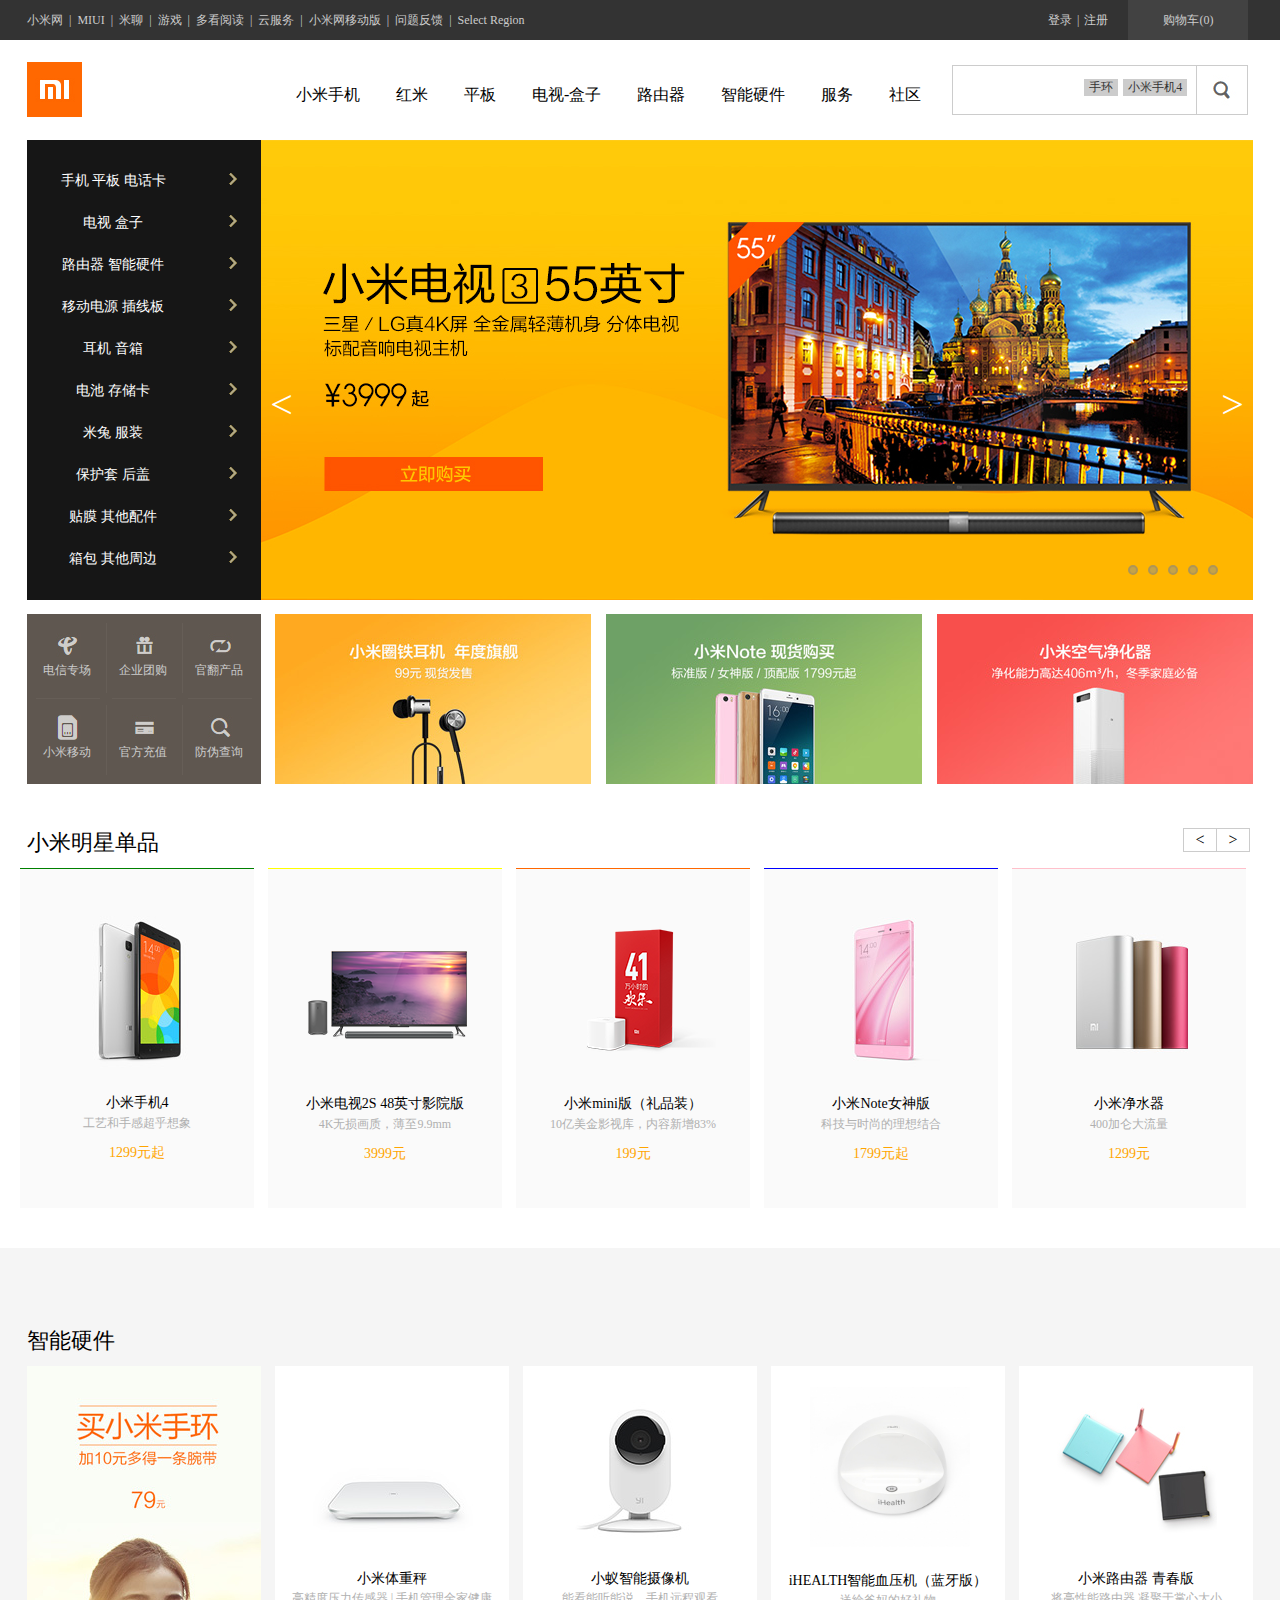
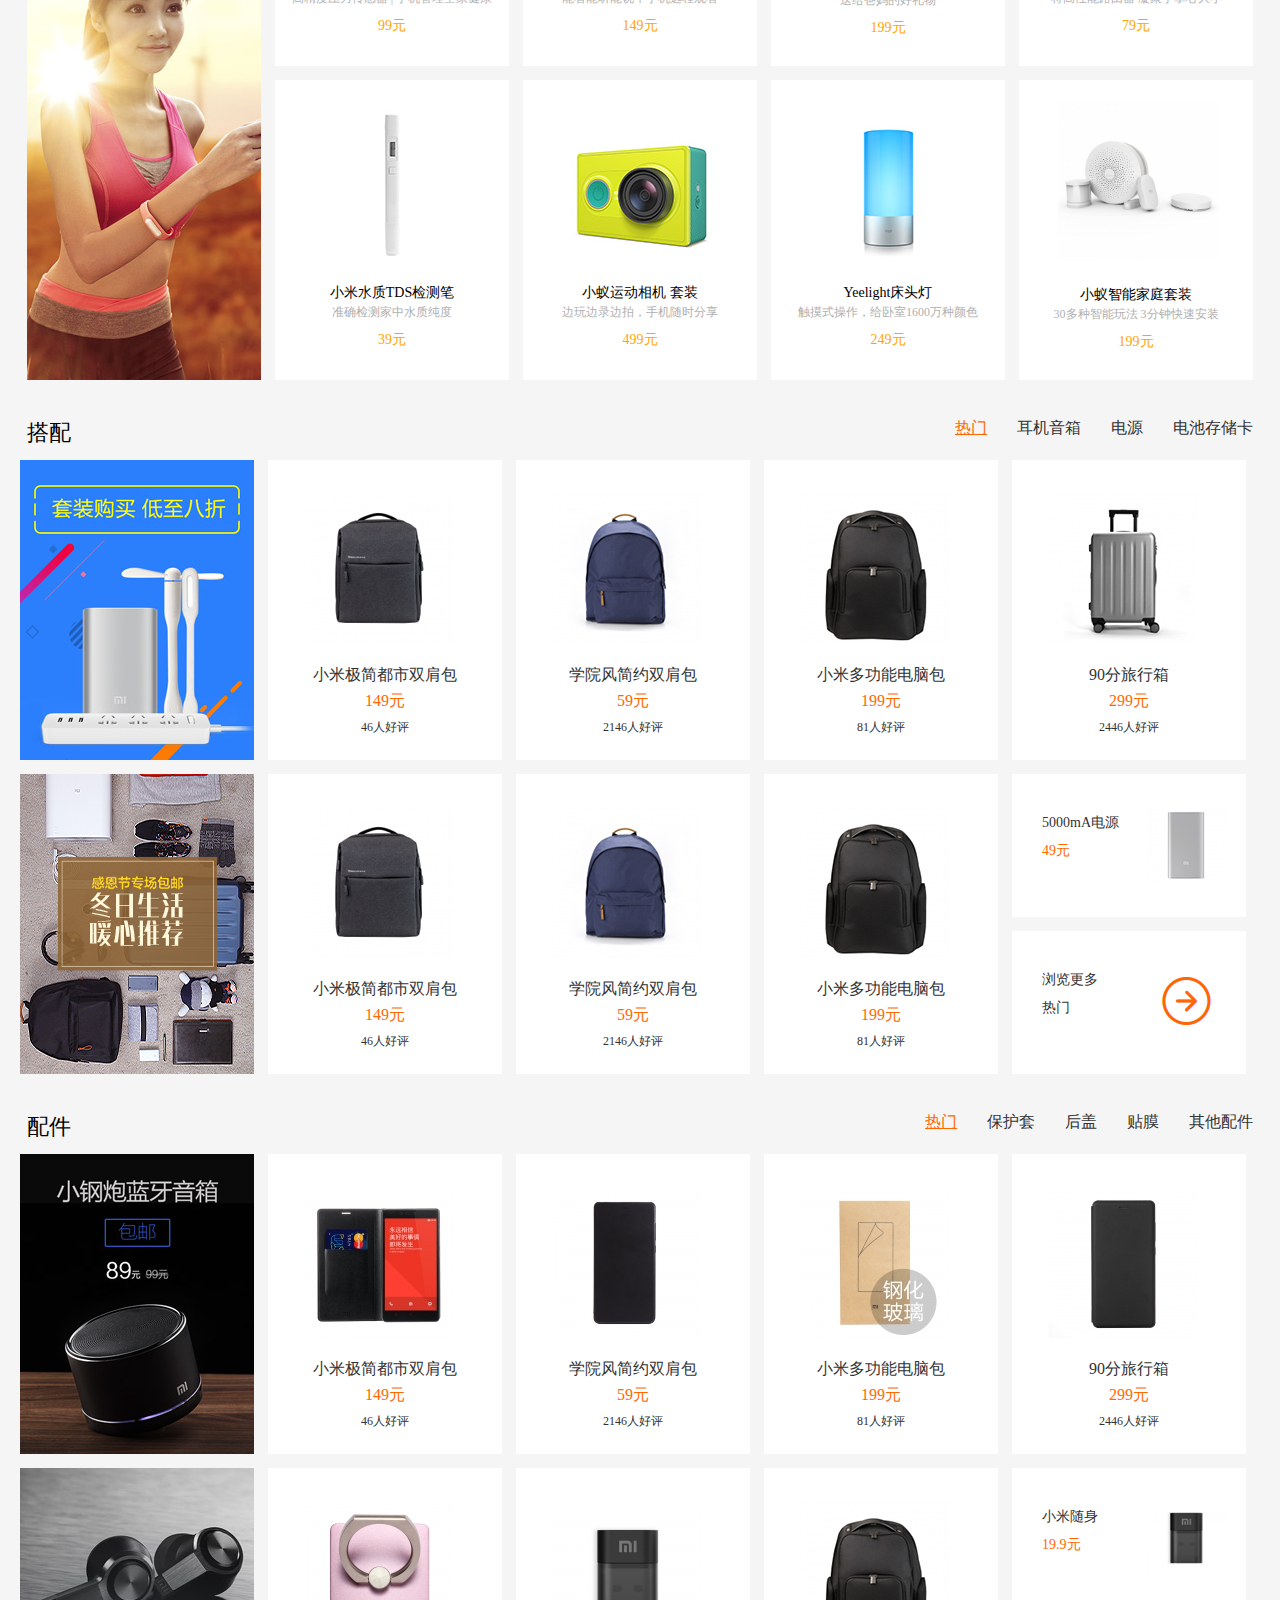
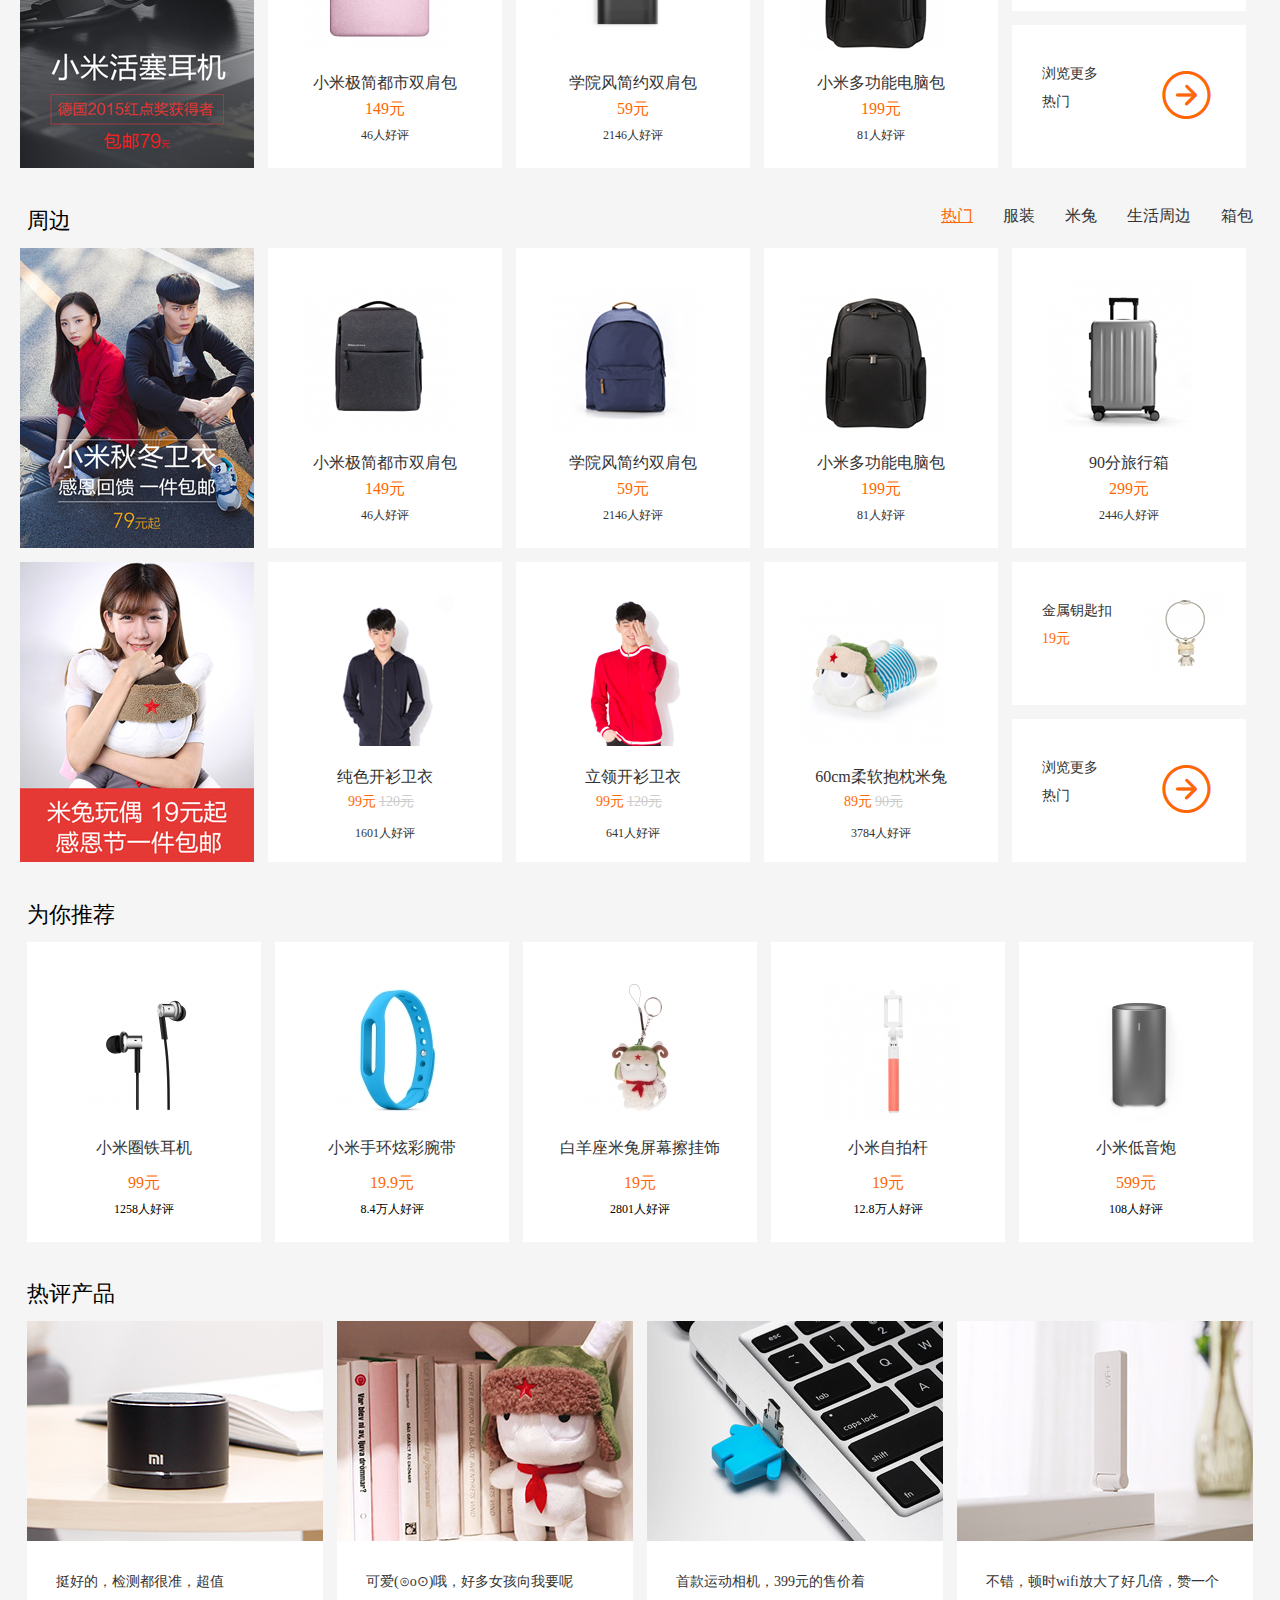
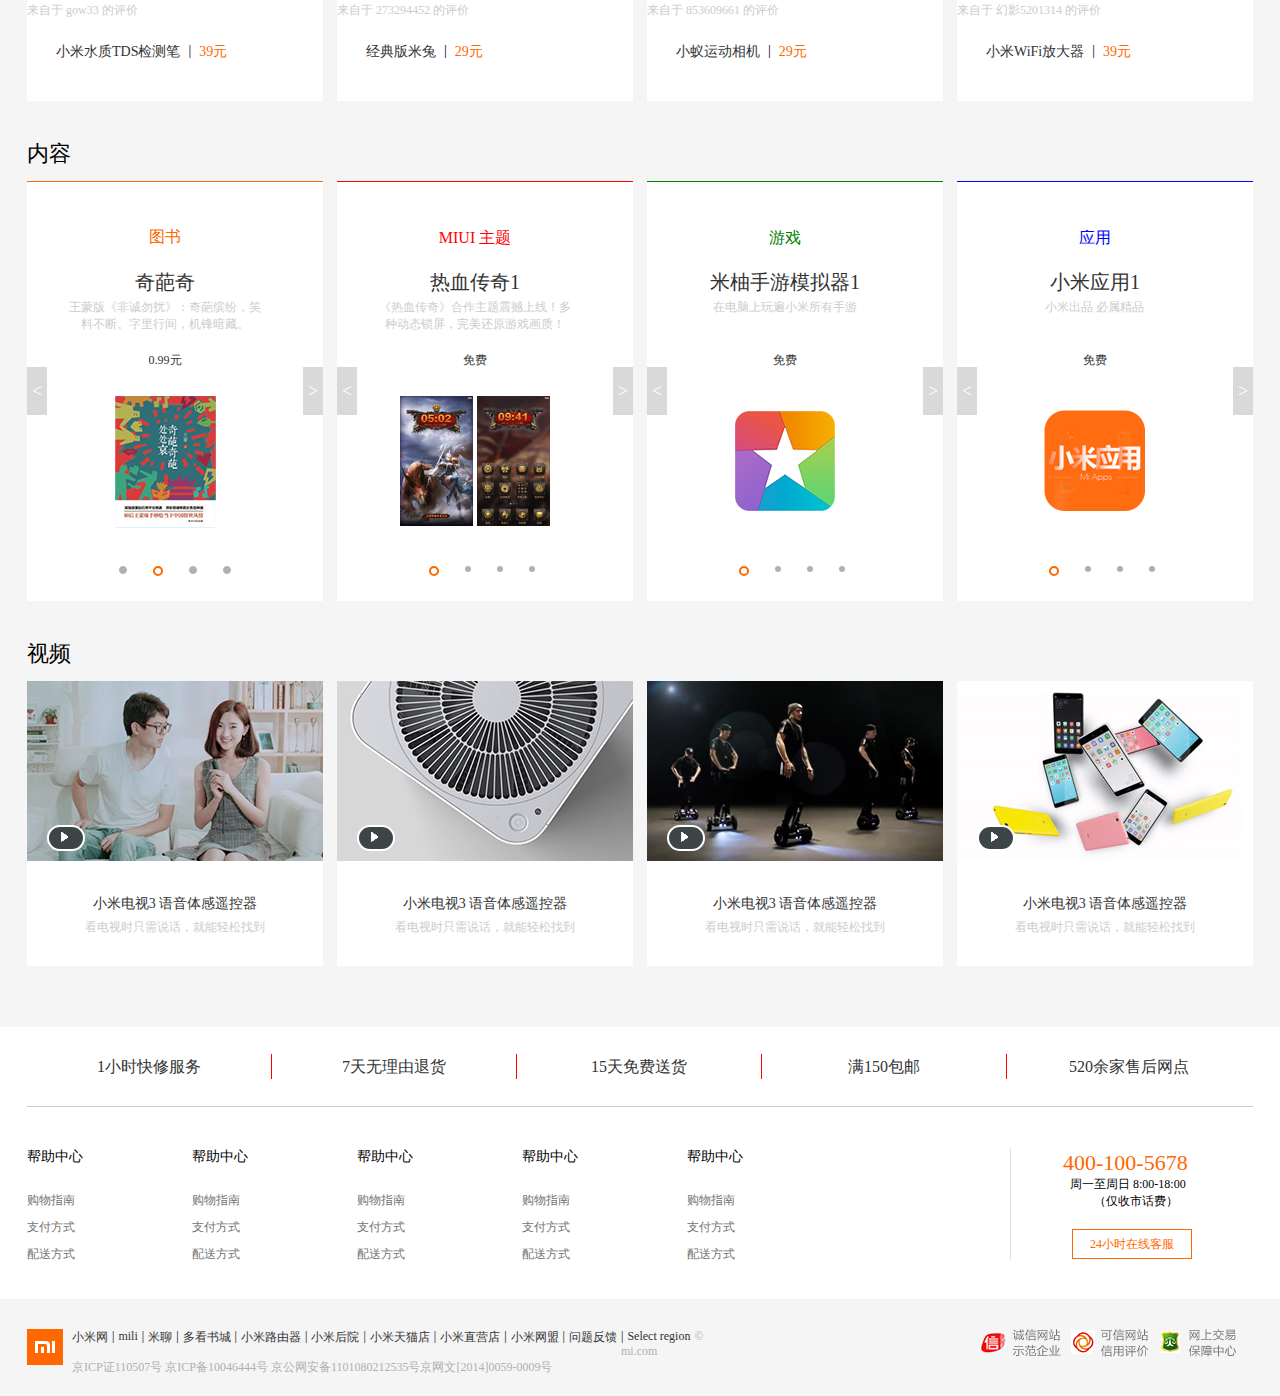
<file: index.html>
<!doctype html>
<html lang="en">
<head>
	<meta charset="UTF-8">
	<title>小米首页</title>
       <link rel="stylesheet" type="text/css" href="./css/xiaomi.css">
       <script src="./js/jquery.js"></script>
       <script src="./js/xiaomi.js"></script>
</head>
<body>
	<!--头-->
   <div class="headbox">
        <div class="head">
             <div class="head-left">
			      <div class="head-left-word"><a class="word" href="#">小米网</a></div>
			      <div class="head-left-word"><a class="word">|</a></div>
			      <div class="head-left-word"><a class="word" href="#">MIUI</a></div>
			      <div class="head-left-word"><a class="word">|</a></div>
			      <div class="head-left-word"><a class="word" href="#">米聊</a></div>
			      <div class="head-left-word"><a class="word">|</a></div>
			      <div class="head-left-word"><a class="word" href="#">游戏</a></div>
			      <div class="head-left-word"><a class="word">|</a></div>
			      <div class="head-left-word"><a class="word" href="#">多看阅读</a></div>
			      <div class="head-left-word"><a class="word">|</a></div>
			      <div class="head-left-word"><a class="word" href="#">云服务</a></div>
			      <div class="head-left-word"><a class="word">|</a></div>
			      <div class="head-left-word"><a class="word" href="#">小米网移动版</a></div>
			      <div class="head-left-word"><a class="word">|</a></div>
			      <div class="head-left-word"><a class="word" href="#">问题反馈</a></div>
			      <div class="head-left-word"><a class="word">|</a></div>
			      <div class="head-left-word"><a class="word" href="#">Select Region</a></div>
		     </div>
             <div class="head-right">
			      <div class="head-right-word"><a class="word" href="#">登录</a></div>
			      <div class="head-right-word"><a class="shuxian word">|</a></div>
			      <div class="head-right-word"><a class="word" href="#">注册</a></div>
			      <div class="head-right-word shopping">
			      	<a class="word1" href="#">购物车(0)</a>
			      	<div class="gwerji">购物车中还没有商品，赶紧选购吧！</div>
			      </div>
		     </div>
		</div>
   </div>



   <!--导航-->
   <div class="navbox">
         <div class="nav">
		      <div class="nav-left">
			       <a href="#" title="小米官网"><img  src="./images/logo.jpg">
			  </div>
		      <div class="nav-right">
			      <div class="nav-right-word nw">
			      	 <a class="nav-word" href="#">小米手机</a>
			      	<div class="naverji">
			      		<div class="nave">
			      		<a class="nerji">
			      			<img src="./images/mi4c!160x110.jpg" alt="">
			      			<div class="nerjiz">小米手机4c</div>
			      			<div class="nerjis">1299元起</div>
			      		</a>
			      		<a class="nerji">
			      			<img src="./images/minote!160x110.jpg" alt="">
			      			<div class="nerjiz">小米手机4c</div>
			      			<div class="nerjis">1299元起</div>
			      		</a>
			      		<a class="nerji"><img src="./images/mi4c!160x110.jpg" alt=""><div class="nerjiz">小米手机4c</div>
			      			<div class="nerjis">1299元起</div></a>
			      		</div>
			      	</div>
			      </div>
			      <div class="nav-right-word nw">
			      	<a class="nav-word" href="#">红米</a>
			      <div class="naverji">
			      		<div class="nave">
			      			<a class="nerji"><img src="./images/hongmi2!160x110.jpg" alt=""><div class="nerjiz">小米手机4c</div>
			      			<div class="nerjis">1299元起</div></a>
				      		<a class="nerji"><img src="./images/mi4!160x110.jpg" alt=""><div class="nerjiz">小米手机4c</div>
			      			<div class="nerjis">1299元起</div></a>
				      		<a class="nerji"><img src="./images/minote!160x110.jpg" alt=""><div class="nerjiz">小米手机4c</div>
			      			<div class="nerjis">1299元起</div></a>
			      			<a class="nerji"><img src="./images/minote!160x110.jpg" alt=""><div class="nerjiz">小米手机4c</div>
			      			<div class="nerjis">1299元起</div></a>
			      		</div>
			      	</div>
			      </div>
			      <div class="nav-right-word nw">
			      	<a class="nav-word" href="#">平板</a>
			      <div class="naverji">
			      		<div class="nave">
			      		<a class="nerji">
			      			<img src="./images/mipad2-64-win!160x110.jpg" alt="">
			      			<div class="nerjiz">小米手机4c</div>
			      			<div class="nerjis">1299元起</div>
			      		</a>
			      		<a class="nerji">
			      			<img src="./images/mipad2-64-win!160x110.jpg" alt="">
			      			<div class="nerjiz">小米手机4c</div>
			      			<div class="nerjis">1299元起</div>
			      		</a>
			      		<a class="nerji">
			      			<img src="./images/mipad2-64-win!160x110.jpg" alt="">
			      			<div class="nerjiz">小米手机4c</div>
			      			<div class="nerjis">1299元起</div>
			      		</a>
			      		<a class="nerji"><img src="./images/mipad2-64-win!160x110.jpg" alt=""><div class="nerjiz">小米手机4c</div>
			      			<div class="nerjis">1299元起</div></a>
			      			<a class="nerji"><img src="./images/mipad2-64-win!160x110.jpg" alt=""><div class="nerjiz">小米手机4c</div>
			      			<div class="nerjis">1299元起</div></a>
			      		</div>
			      	</div></div>
			      <div class="nav-right-word nw"><a class="nav-word" href="#">电视-盒子</a><div class="naverji">
			      		<div class="nave">
			      		<a class="nerji">
			      			<img src="./images/mitv3-55!160x110.jpg" alt="">
			      			<div class="nerjiz">小米手机4c</div>
			      			<div class="nerjis">1299元起</div>
			      		</a>
			      		<a class="nerji">
			      			<img src="./images/mitv3-55!160x110.jpg" alt="">
			      			<div class="nerjiz">小米手机4c</div>
			      			<div class="nerjis">1299元起</div>
			      		</a>
			      		<a class="nerji">
			      			<img src="./images/mitv3-55!160x110.jpg" alt="">
			      			<div class="nerjiz">小米手机4c</div>
			      			<div class="nerjis">1299元起</div>
			      		</a>
			      		<a class="nerji">
			      			<img src="./images/mitv3-55!160x110.jpg" alt="">
			      			<div class="nerjiz">小米手机4c</div>
			      			<div class="nerjis">1299元起</div>
			      		</a>

			      		<a class="nerji">
			      			<img src="./images/mitv3-55!160x110.jpg" alt="">
			      			<div class="nerjiz">小米手机4c</div>
			      			<div class="nerjis">1299元起</div>
			      		</a>
			      		<a class="nerji"><img src="./images/mitv3-55!160x110.jpg" alt=""><div class="nerjiz">小米手机4c</div>
			      			<div class="nerjis">1299元起</div></a>
			      		</div>
			      	</div></div>
			      <div class="nav-right-word nw"><a class="nav-word" href="#">路由器</a><div class="naverji">
			      		<div class="nave">
			      		<a class="nerji">
			      			<img src="./images/miwifimini!160x110.jpg" alt="">
			      			<div class="nerjiz">小米手机4c</div>
			      			<div class="nerjis">1299元起</div>
			      		</a>
			      		<a class="nerji">
			      			<img src="./images/miwifimini!160x110.jpg" alt="">
			      			<div class="nerjiz">小米手机4c</div>
			      			<div class="nerjis">1299元起</div>
			      		</a>
			      		<a class="nerji"><img src="./images/miwifimini!160x110.jpg" alt=""><div class="nerjiz">小米手机4c</div>
			      			<div class="nerjis">1299元起</div></a>
			      			<a class="nerji"><img src="./images/miwifimini!160x110.jpg" alt=""><div class="nerjiz">小米手机4c</div>
			      			<div class="nerjis">1299元起</div></a>
			      		</div>
			      	</div></div>
			      <div class="nav-right-word nw"><a class="nav-word" href="#">智能硬件</a><div class="naverji">
			      		<div class="nave">
			      		<a class="nerji">
			      			<img src="./images/xiaoyi!160x110.jpg" alt="">
			      			<div class="nerjiz">小米手机4c</div>
			      			<div class="nerjis">1299元起</div>
			      		</a>
			      		<a class="nerji">
			      			<img src="./images/xiaoyi!160x110.jpg" alt="">
			      			<div class="nerjiz">小米手机4c</div>
			      			<div class="nerjis">1299元起</div>
			      		</a>
			      		<a class="nerji"><img src="./images/xiaoyi!160x110.jpg" alt=""><div class="nerjiz">小米手机4c</div>
			      			<div class="nerjis">1299元起</div></a>
			      		</div>
			      	</div></div>
			      <div class="nav-right-word nw"><a class="nav-word" href="#">服务</a></div>
			      <div class="nav-right-word nw"><a class="nav-word" href="#">社区</a></div>
				        <div class="kuang">
						     <div class="kuang2">
							       <input type="text" class="input"> 
								    <a class="shouhuan" href="#">手环</a>
	                                <a class="kuang2-shouji" href="#">小米手机4</a>
							 </div>
						     <a href="#">
							    <div class="kuang1">
				                </div>
							</a>
					 </div>
			          
			  </div>
		 </div>
   </div>



   <!--内容-->
   <div class="contentbox">
         <div class="content">
         	<div class="imgbbox">         		
		     <img class="imgbb" src="./images/T12Fd_BbxT1RXrhCrK.jpg">
		     <img class="imgbb" src="./images/T1MsCjBTWT1RXrhCrK.jpg">
		     <img class="imgbb" src="./images/T1NMd_BXYv1RXrhCrK.jpg">
		     <img class="imgbb" src="./images/T1ssLvBKVv1RXrhCrK.jpg">
		     <img class="imgbb" src="./images/T1wfYvBX_v1RXrhCrK.jpg">
         	</div>
         	<div class="conbtnl">&lt;</div>
         	<div class="conbtnr">&gt;</div>
		     <div id="navebox" ><img id="nave"src="./images/1l.png" alt=""></div>
		    <!--  <a href="#"> -->
		     	 <ul class="content-left ">
			      <li >
				     <div class="content-left-left">手机 平板 电话卡</div>
				     <div class="content-left-right"><img src="./images/jiantou.png"></div>
				     <div class="conerji  cona">
				     	<div class="conerji1">
				     		<div class="conerji11">
				     			<a href="" class="conerji11l">
				     				<img src="./images/minote.jpg" alt=""/>
				     			           <p>小米note</p>
				     		            </a>
				     			<a class="conerji112" href=""><span>选购</span></a>
				     		</div>
				     		<div class="conerji11">
				     			<a href="" class="conerji11l">
				     				<img src="./images/minote.jpg" alt=""/>
				     			           <p>小米note</p>
				     		            </a>
				     			<a class="conerji112" href=""><span>选购</span></a>
				     		</div>
				     		<div class="conerji11">
				     			<a href="" class="conerji11l">
				     				<img src="./images/minote.jpg" alt=""/>
				     			           <p>小米note</p>
				     		            </a>
				     			<a class="conerji112" href=""><span>选购</span></a>
				     		</div>
				     		<div class="conerji11">
				     			<a href="" class="conerji11l">
				     				<img src="./images/minote.jpg" alt=""/>
				     			           <p>小米note</p>
				     		            </a>
				     			<a class="conerji112" href=""><span>选购</span></a>
				     		</div>
				     		<div class="conerji11">
				     			<a href="" class="conerji11l">
				     				<img src="./images/minote.jpg" alt=""/>
				     			           <p>小米note</p>
				     		            </a>
				     			<a class="conerji112" href=""><span>选购</span></a>
				     		</div>
				     		<div class="conerji11">
				     			<a href="" class="conerji11l">
				     				<img src="./images/minote.jpg" alt=""/>
				     			           <p>小米note</p>
				     		            </a>
				     			<a class="conerji112" href=""><span>选购</span></a>
				     		</div>
				     	</div>
				     	<div class="conerji1">
				     		<div class="conerji11">
				     			<a href="" class="conerji11l">
				     				<img src="./images/minote.jpg" alt=""/>
				     			           <p>小米note</p>
				     		            </a>
				     			<a class="conerji112" href=""><span>选购</span></a>
				     		</div>
				     		<div class="conerji11">
				     			<a href="" class="conerji11l">
				     				<img src="./images/minote.jpg" alt=""/>
				     			           <p>小米note</p>
				     		            </a>
				     			<a class="conerji112" href=""><span>选购</span></a>
				     		</div>
				     		<div class="conerji11">
				     			<a href="" class="conerji11l">
				     				<img src="./images/minote.jpg" alt=""/>
				     			           <p>小米note</p>
				     		            </a>
				     			<a class="conerji112" href=""><span>选购</span></a>
				     		</div>
				     		<div class="conerji11">
				     			<a href="" class="conerji11l">
				     				<img src="./images/minote.jpg" alt=""/>
				     			           <p>小米note</p>
				     		            </a>
				     			<a class="conerji112" href=""><span>选购</span></a>
				     		</div>
				     		<div class="conerji11">
				     			<a href="" class="conerji11l">
				     				<img src="./images/minote.jpg" alt=""/>
				     			           <p>小米note</p>
				     		            </a>
				     			<a class="conerji112" href=""><span>选购</span></a>
				     		</div>
				     		<div class="conerji11">
				     			<a href="" class="conerji11l">
				     				<img src="./images/minote.jpg" alt=""/>
				     			           <p>小米note</p>
				     		            </a>
				     			<a class="conerji112" href=""><span>选购</span></a>
				     		</div>
				     	</div>
				     	<div class="conerji1">
				     		<div class="conerji1r">
				     			<a href="" class="conerji11r">
				     				<img src="./images/minote.jpg" alt=""/>
				     			           <p>中信特权</p>
				     		            </a>
				     		</div>
				     		<div class="conerji1r">
				     			<a href="" class="conerji11r">
				     				<img src="./images/minote.jpg" alt=""/>
				     			           <p>中信特权</p>
				     		            </a>
				     		</div>
				     		<div class="conerji1r">
				     			<a href="" class="conerji11r">
				     				<img src="./images/minote.jpg" alt=""/>
				     			           <p>中信特权</p>
				     		            </a>
				     		</div>
				     	</div>
				     </div>
				  </li>
			      <li  >
				      <div class="content-left-left">电视 盒子</div>
				      <div class="content-left-right"><img src="./images/jiantou.png"></div>
				     <div class="conerji conb">
				     	<div class="conerji1">
				     		<div class="conerji1r">
				     			<a href="" class="conerji11r">
				     				<img src="./images/tv40.jpg" alt=""/>
				     			           <p>小米电视 48英寸</p>
				     		            </a>
				     		</div>
				     		<div class="conerji1r">
				     			<a href="" class="conerji11r">
				     				<img src="./images/tv40.jpg" alt=""/>
				     			           <p>小米电视 48英寸</p>
				     		            </a>
				     		</div>
				     		<div class="conerji1r">
				     			<a href="" class="conerji11r">
				     				<img src="./images/tv40.jpg" alt=""/>
				     			           <p>小米电视 48英寸</p>
				     		            </a>
				     		</div>
				     		<div class="conerji1r">
				     			<a href="" class="conerji11r">
				     				<img src="./images/tv40.jpg" alt=""/>
				     			           <p>小米电视 48英寸</p>
				     		            </a>
				     		</div>
				     		<div class="conerji1r">
				     			<a href="" class="conerji11r">
				     				<img src="./images/tv40.jpg" alt=""/>
				     			           <p>小米电视 48英寸</p>
				     		            </a>
				     		</div>
				     		<div class="conerji1r">
				     			<a href="" class="conerji11r">
				     				<img src="./images/tv40.jpg" alt=""/>
				     			           <p>小米电视 48英寸</p>
				     		            </a>
				     		</div>
				     	</div>
				     	<div class="conerji1">
				     		<div class="conerji1r">
				     			<a href="" class="conerji11r">
				     				<img src="./images/tv40.jpg" alt=""/>
				     			           <p>小米电视 48英寸</p>
				     		            </a>
				     		</div>
				     		<div class="conerji1r">
				     			<a href="" class="conerji11r">
				     				<img src="./images/tv40.jpg" alt=""/>
				     			           <p>小米电视 48英寸</p>
				     		            </a>
				     		</div>
				     		<div class="conerji1r">
				     			<a href="" class="conerji11r">
				     				<img src="./images/tv40.jpg" alt=""/>
				     			           <p>小米电视 48英寸</p>
				     		            </a>
				     		</div>
				     		<div class="conerji1r">
				     			<a href="" class="conerji11r">
				     				<img src="./images/tv40.jpg" alt=""/>
				     			           <p>小米电视 48英寸</p>
				     		            </a>
				     		</div>
				     		<div class="conerji1r">
				     			<a href="" class="conerji11r">
				     				<img src="./images/tv40.jpg" alt=""/>
				     			           <p>小米电视 48英寸</p>
				     		            </a>
				     		</div>
				     		<div class="conerji1r">
				     			<a href="" class="conerji11r">
				     				<img src="./images/tv40.jpg" alt=""/>
				     			           <p>小米电视 48英寸</p>
				     		            </a>
				     		</div>
				     	</div>
				     </div>
				  </li>
			      <li>
				      <div class="content-left-left">路由器 智能硬件</div>
				      <div class="content-left-right"><img src="./images/jiantou.png"></div>
				       <div class="conerji cona">
				     	<div class="conerji1">
				     		<div class="conerji1r">
				     			<a href="" class="conerji11r">
				     				<img src="./images/miwifi.jpg" alt=""/>
				     			           <p>路由器</p>
				     		            </a>
				     		</div>
				     		<div class="conerji1r">
				     			<a href="" class="conerji11r">
				     				<img src="./images/miwifi.jpg" alt=""/>
				     			           <p>路由器</p>
				     		            </a>
				     		</div>
				     		<div class="conerji1r">
				     			<a href="" class="conerji11r">
				     				<img src="./images/miwifi.jpg" alt=""/>
				     			           <p>路由器</p>
				     		            </a>
				     		</div>
				     		<div class="conerji1r">
				     			<a href="" class="conerji11r">
				     				<img src="./images/miwifi.jpg" alt=""/>
				     			           <p>路由器</p>
				     		            </a>
				     		</div>
				     		<div class="conerji1r">
				     			<a href="" class="conerji11r">
				     				<img src="./images/miwifi.jpg" alt=""/>
				     			           <p>路由器</p>
				     		            </a>
				     		</div>
				     		<div class="conerji1r">
				     			<a href="" class="conerji11r">
				     				<img src="./images/miwifi.jpg" alt=""/>
				     			           <p>路由器</p>
				     		            </a>
				     		</div>
				     	</div>
				     	<div class="conerji1">
				     		<div class="conerji1r">
				     			<a href="" class="conerji11r">
				     				<img src="./images/miwifi.jpg" alt=""/>
				     			           <p>路由器</p>
				     		            </a>
				     		</div>
				     		<div class="conerji1r">
				     			<a href="" class="conerji11r">
				     				<img src="./images/miwifi.jpg" alt=""/>
				     			           <p>路由器</p>
				     		            </a>
				     		</div>
				     		<div class="conerji1r">
				     			<a href="" class="conerji11r">
				     				<img src="./images/miwifi.jpg" alt=""/>
				     			           <p>路由器</p>
				     		            </a>
				     		</div>
				     		<div class="conerji1r">
				     			<a href="" class="conerji11r">
				     				<img src="./images/miwifi.jpg" alt=""/>
				     			           <p>路由器</p>
				     		            </a>
				     		</div>
				     		<div class="conerji1r">
				     			<a href="" class="conerji11r">
				     				<img src="./images/miwifi.jpg" alt=""/>
				     			           <p>路由器</p>
				     		            </a>
				     		</div>
				     		<div class="conerji1r">
				     			<a href="" class="conerji11r">
				     				<img src="./images/miwifi.jpg" alt=""/>
				     			           <p>路由器</p>
				     		            </a>
				     		</div>
				     	</div>
				     	<div class="conerji1">
				     		<div class="conerji1r">
				     			<a href="" class="conerji11r">
				     				<img src="./images/miwifi.jpg" alt=""/>
				     			           <p>路由器</p>
				     		            </a>
				     		</div>
				     		<div class="conerji1r">
				     			<a href="" class="conerji11r">
				     				<img src="./images/miwifi.jpg" alt=""/>
				     			           <p>路由器</p>
				     		            </a>
				     		</div>
				     		<div class="conerji1r">
				     			<a href="" class="conerji11r">
				     				<img src="./images/miwifi.jpg" alt=""/>
				     			           <p>路由器</p>
				     		            </a>
				     		</div>
				     		<div class="conerji1r">
				     			<a href="" class="conerji11r">
				     				<img src="./images/miwifi.jpg" alt=""/>
				     			           <p>路由器</p>
				     		            </a>
				     		</div>
				     		<div class="conerji1r">
				     			<a href="" class="conerji11r">
				     				<img src="./images/miwifi.jpg" alt=""/>
				     			           <p>路由器</p>
				     		            </a>
				     		</div>
				     		<div class="conerji1r">
				     			<a href="" class="conerji11r">
				     				<img src="./images/miwifi.jpg" alt=""/>
				     			           <p>路由器</p>
				     		            </a>
				     		</div>
				     	</div>
				     </div>
				  </li>
			      <li>
				       <div class="content-left-left">移动电源 插线板</div>
				       <div class="content-left-right"><img src="./images/jiantou.png"></div>
				       <div class="conerji conc">
				     	<div class="conerji1">
				     		<div class="conerji1r">
				     			<a href="" class="conerji11r">
				     				<img src="./images/dianyuan.jpg" alt=""/>
				     			           <p>小米移动电源</p>
				     		            </a>
				     		</div>
				     		<div class="conerji1r">
				     			<a href="" class="conerji11r">
				     				<img src="./images/dianyuan.jpg" alt=""/>
				     			           <p>小米移动电源</p>
				     		            </a>
				     		</div>
				     		<div class="conerji1r">
				     			<a href="" class="conerji11r">
				     				<img src="./images/dianyuan.jpg" alt=""/>
				     			           <p>小米移动电源</p>
				     		            </a>
				     		</div>
				     		<div class="conerji1r">
				     			<a href="" class="conerji11r">
				     				<img src="./images/dianyuan.jpg" alt=""/>
				     			           <p>小米移动电源</p>
				     		            </a>
				     		</div>
				     		<div class="conerji1r">
				     			<a href="" class="conerji11r">
				     				<img src="./images/dianyuan.jpg" alt=""/>
				     			           <p>小米移动电源</p>
				     		            </a>
				     		</div>
				     		<div class="conerji1r">
				     			<a href="" class="conerji11r">
				     				<img src="./images/dianyuan.jpg" alt=""/>
				     			           <p>小米移动电源</p>
				     		            </a>
				     		</div>
				     	</div>
				       </div>
				  </li>
			      <li>
				       <div class="content-left-left">耳机 音箱</div>
				       <div class="content-left-right"><img src="./images/jiantou.png"></div>
				        <div class="conerji conb">
				     	<div class="conerji1">
				     		<div class="conerji1r">
				     			<a href="" class="conerji11r">
				     				<img src="./images/headphone.jpg" alt=""/>
				     			           <p>小米头戴式耳机</p>
				     		            </a>
				     		</div>
				     		<div class="conerji1r">
				     			<a href="" class="conerji11r">
				     				<img src="./images/headphone.jpg" alt=""/>
				     			           <p>小米头戴式耳机</p>
				     		            </a>
				     		</div>
				     		<div class="conerji1r">
				     			<a href="" class="conerji11r">
				     				<img src="./images/headphone.jpg" alt=""/>
				     			           <p>小米头戴式耳机</p>
				     		            </a>
				     		</div>
				     		<div class="conerji1r">
				     			<a href="" class="conerji11r">
				     				<img src="./images/headphone.jpg" alt=""/>
				     			           <p>小米头戴式耳机</p>
				     		            </a>
				     		</div>
				     		<div class="conerji1r">
				     			<a href="" class="conerji11r">
				     				<img src="./images/headphone.jpg" alt=""/>
				     			           <p>小米头戴式耳机</p>
				     		            </a>
				     		</div>
				     		<div class="conerji1r">
				     			<a href="" class="conerji11r">
				     				<img src="./images/headphone.jpg" alt=""/>
				     			           <p>小米头戴式耳机</p>
				     		            </a>
				     		</div>
				     	</div>
				     	<div class="conerji1">
				     		<div class="conerji1r">
				     			<a href="" class="conerji11r">
				     				<img src="./images/headphone.jpg" alt=""/>
				     			           <p>小米头戴式耳机</p>
				     		            </a>
				     		</div>
				     		<div class="conerji1r">
				     			<a href="" class="conerji11r">
				     				<img src="./images/headphone.jpg" alt=""/>
				     			           <p>小米头戴式耳机</p>
				     		            </a>
				     		</div>
				     		<div class="conerji1r">
				     			<a href="" class="conerji11r">
				     				<img src="./images/headphone.jpg" alt=""/>
				     			           <p>小米头戴式耳机</p>
				     		            </a>
				     		</div>
				     		<div class="conerji1r">
				     			<a href="" class="conerji11r">
				     				<img src="./images/headphone.jpg" alt=""/>
				     			           <p>小米头戴式耳机</p>
				     		            </a>
				     		</div>
				     	</div>
				       </div>
				  </li>
			      <li>
				       <div class="content-left-left">电池 存储卡</div>
				       <div class="content-left-right"><img src="./images/jiantou.png"></div>
				       <div class="conerji conc">
				     	<div class="conerji1">
				     		<div class="conerji1r">
				     			<a href="" class="conerji11r">
				     				<img src="./images/dianchi.jpg" alt=""/>
				     			           <p>电池</p>
				     		            </a>
				     		</div>
				     		<div class="conerji1r">
				     			<a href="" class="conerji11r">
				     				<img src="./images/dianchi.jpg" alt=""/>
				     			           <p>电池</p>
				     		            </a>
				     		</div>
				     		<div class="conerji1r">
				     			<a href="" class="conerji11r">
				     				<img src="./images/dianchi.jpg" alt=""/>
				     			           <p>电池</p>
				     		            </a>
				     		</div>
				     		<div class="conerji1r">
				     			<a href="" class="conerji11r">
				     				<img src="./images/dianchi.jpg" alt=""/>
				     			           <p>电池</p>
				     		            </a>
				     		</div>
				     		<div class="conerji1r">
				     			<a href="" class="conerji11r">
				     				<img src="./images/dianchi.jpg" alt=""/>
				     			           <p>电池</p>
				     		            </a>
				     		</div>
				     		<div class="conerji1r">
				     			<a href="" class="conerji11r">
				     				<img src="./images/dianchi.jpg" alt=""/>
				     			           <p>电池</p>
				     		            </a>
				     		</div>
				     	</div>
				        </div>
				  </li>
			      <li>
				       <div class="content-left-left">米兔 服装</div>
				       <div class="content-left-right"><img src="./images/jiantou.png"></div>
				         <div class="conerji conc">
				     	<div class="conerji1">
				     		<div class="conerji1r">
				     			<a href="" class="conerji11r">
				     				<img src="./images/mitu.jpg" alt=""/>
				     			           <p>米兔</p>
				     		            </a>
				     		</div>
				     		<div class="conerji1r">
				     			<a href="" class="conerji11r">
				     				<img src="./images/mitu.jpg" alt=""/>
				     			           <p>米兔</p>
				     		            </a>
				     		</div>
				     	</div>
				        </div>
				  </li>
			      <li>
				       <div class="content-left-left">保护套 后盖</div>
				       <div class="content-left-right"><img src="./images/jiantou.png"></div>
				       <div class="conerji conc">
				     	<div class="conerji1">
				     		<div class="conerji1r">
				     			<a href="" class="conerji11r">
				     				<img src="./images/hougai.jpg" alt=""/>
				     			           <p>后盖</p>
				     		            </a>
				     		</div>
				     		<div class="conerji1r">
				     			<a href="" class="conerji11r">
				     				<img src="./images/hougai.jpg" alt=""/>
				     			           <p>后盖</p>
				     		            </a>
				     		</div>
				     	</div>
				        </div>
				  </li>
			      <li>
				      <div class="content-left-left">贴膜 其他配件</div>
				      <div class="content-left-right"><img src="./images/jiantou.png"></div>
				      <div class="conerji conc">
				     	<div class="conerji1">
				     		<div class="conerji1r">
				     			<a href="" class="conerji11r">
				     				<img src="./images/fangchensai.jpg" alt=""/>
				     			           <p>防尘塞</p>
				     		            </a>
				     		</div>
				     		<div class="conerji1r">
				     			<a href="" class="conerji11r">
				     				<img src="./images/fangchensai.jpg" alt=""/>
				     			           <p>防尘塞</p>
				     		            </a>
				     		</div>
				     		<div class="conerji1r">
				     			<a href="" class="conerji11r">
				     				<img src="./images/fangchensai.jpg" alt=""/>
				     			           <p>防尘塞</p>
				     		            </a>
				     		</div>
				     		<div class="conerji1r">
				     			<a href="" class="conerji11r">
				     				<img src="./images/fangchensai.jpg" alt=""/>
				     			           <p>防尘塞</p>
				     		            </a>
				     		</div>
				     		<div class="conerji1r">
				     			<a href="" class="conerji11r">
				     				<img src="./images/fangchensai.jpg" alt=""/>
				     			           <p>防尘塞</p>
				     		            </a>
				     		</div>
				     	</div>
				        </div>
				  </li>
			      <li>
				      <div class="content-left-left">箱包 其他周边</div>
				      <div class="content-left-right"><img src="./images/jiantou.png"></div>
				       <div class="conerji conc">
				     	<div class="conerji1">
				     		<div class="conerji1r">
				     			<a href="" class="conerji11r">
				     				<img src="./images/lvxingxiang.jpg" alt=""/>
				     			           <p>旅行箱</p>
				     		            </a>
				     		</div>
				     		<div class="conerji1r">
				     			<a href="" class="conerji11r">
				     				<img src="./images/lvxingxiang.jpg" alt=""/>
				     			           <p>旅行箱</p>
				     		            </a>
				     		</div>
				     		<div class="conerji1r">
				     			<a href="" class="conerji11r">
				     				<img src="./images/lvxingxiang.jpg" alt=""/>
				     			           <p>旅行箱</p>
				     		            </a>
				     		</div>
				     		<div class="conerji1r">
				     			<a href="" class="conerji11r">
				     				<img src="./images/lvxingxiang.jpg" alt=""/>
				     			           <p>旅行箱</p>
				     		            </a>
				     		</div>
				     		<div class="conerji1r">
				     			<a href="" class="conerji11r">
				     				<img src="./images/lvxingxiang.jpg" alt=""/>
				     			           <p>旅行箱</p>
				     		            </a>
				     		</div>
				     	</div>
				        </div>
				  </li>
			 </ul>
		    <!--</a>  -->
		    <a href="#">
		    	<ul class="content-right  conbtn">
			      <li></li>
			      <li></li>
			      <li></li>
			      <li></li>
			      <li id="content-right-last"></li>
			</ul>
		    </a>
		 </div>
   </div>



   <!--四栏-->
   <div class="columnbox">
         <div class="column">
		      <div class="column-photo">
			        <a href="#"><ul class="con">
					     <li class="text">
						     <img class="text-tupian" src="./images/a.jpg">
							 <div class="dianxin">电信专场</div>
						 </li>
					     <li class="con-shu"></li>
					     <li class="text">
						       <img class="text-tupian" src="./images/d.jpg">
							 <div class="dianxin">企业团购</div>
						 </li>
					     <li class="con-shu"></li>
					     <li class="text">
						    <img class="text-tupian" src="./images/e.jpg">
							 <div class="dianxin">官翻产品</div>
						 </li>
					     <li class="con-heng"></li>
					     <li class="con-heng heng-two"></li>
					     <li class="con-heng"></li>
					     <li class="text">
						       <img class="text-tupian" src="./images/b.jpg">
							 <div class="dianxin">小米移动</div>
						 </li>
					     <li class="con-shu"></li>
					     <li class="text">
						       <img class="text-tupian" src="./images/c.jpg">
							 <div class="dianxin">官方充值</div>
						 </li>
					     <li class="con-shu"></li>
					     <li class="text">
						      <img class="text-tupian" src="./images/f.jpg">
							 <div class="dianxin">防伪查询</div>
						 </li>
					</ul></a>
			  </div>
		      <div class="column-photo1">
			       <a href="#"><img src="./images/T1SjWvB5Av1RXrhCrK.jpg"></a>
			  </div>
		      <div class="column-photo1">
			       <a href="#"><img src="./images/T1bLhvBgd_1RXrhCrK.jpg"></a>
			  </div>
		      <div class="column-photo2">
			         <a><img src="./images/T16BdvB4_v1RXrhCrK.jpg"></a>
			  </div>
		 </div>
   </div>



   <!--zi-->
   <div class="zibox">
        <div class="zi">
		      <div class="zi-left">小米明星单品</div>
		      <div class="zi-right">
		      	<div class="stabtnl">&lt;</div>
		      	<div class="stabtnr">&gt;</div>
		      </div>
		</div>
   </div>



   <!--star-->
   <div class="starbox">
         <div class="star">
         	<div class="stbox">
		    <div class="star-one">
			      <div class="star-top1"></div>
			     <a href="#"><img class="star-one-photo" src="./images/T1UCV_B4dv1RXrhCrK.jpg">
				 <div id="xiaomishouji-zi"><a class="xiaomishouji-zi" href="#">小米手机4</a></div></a>
					    <div id="gongyi">工艺和手感超乎想象</div>  
					    <div id="star-jiage">1299元起</div>  
			</div>
		    <div class="star-one">
			       <div class="star-top2"></div>
			      <a href="#"><img class="star-one-photo" src="./images/T16IV_BgWT1R4cSCrK.png">
				  	 <div id="xiaomishouji-zi"><a class="xiaomishouji-zi" href="#">小米电视2S 48英寸影院版</a></div></a>
					    <div id="gongyi">4K无损画质，薄至9.9mm</div>  
					    <div id="star-jiage">3999元</div>  
			</div>
		    <div class="star-one">
			      <div class="star-top3"></div>
			      <a href="#"><img class="star-one-photo" src="./images/T1l6WgB_ZT1RXrhCrK.jpg.png">
				  	 <div id="xiaomishouji-zi"><a class="xiaomishouji-zi" href="#">小米mini版（礼品装）</a></div></a>
					    <div id="gongyi">10亿美金影视库，内容新增83%</div>  
					    <div id="star-jiage">199元</div>  
			</div>
		    <div class="star-one">
			       <div class="star-top4"></div>
			      <a href="#"><img class="star-one-photo" src="./images/T1Tvh_BjWT1RXrhCrK.jpg">
				   <div id="xiaomishouji-zi"><a class="xiaomishouji-zi" href="#">小米Note女神版</a></div></a>
					    <div id="gongyi">科技与时尚的理想结合</div>  
					    <div id="star-jiage">1799元起</div>  
			</div>
		    <div class="star-one">
			        <div class="star-top5"></div>
			       <a href="#"><img class="star-one-photo" src="./images/T16eEjBKhT1RXrhCrK.jpg">
				      <div id="xiaomishouji-zi"><a class="xiaomishouji-zi" href="#">小米净水器</a></div></a>
					    <div id="gongyi">400加仑大流量</div>  
					    <div id="star-jiage">1299元</div>  
			</div>
		     <div class="star-one">
			      <div class="star-top1"></div>
			     <a href="#"><img class="star-one-photo" src="./images/T1Sz_jBvJT1RXrhCrK.jpg">
				 <div id="xiaomishouji-zi"><a class="xiaomishouji-zi" href="#">小米手机4</a></div></a>
					    <div id="gongyi">工艺和手感超乎想象</div>  
					    <div id="star-jiage">1299元起</div>  
			</div>
		    <div class="star-one">
			       <div class="star-top2"></div>
			      <a href="#"><img class="star-one-photo" src="./images/T1JnWjBCCT1RXrhCrK.jpg">
				  	 <div id="xiaomishouji-zi"><a class="xiaomishouji-zi" href="#">小米电视2S 48英寸影院版</a></div></a>
					    <div id="gongyi">4K无损画质，薄至9.9mm</div>  
					    <div id="star-jiage">3999元</div>  
			</div>
		    <div class="star-one">
			      <div class="star-top3"></div>
			      <a href="#"><img class="star-one-photo" src="./images/T1l6WgB_ZT1RXrhCrK.jpg.png">
				  	 <div id="xiaomishouji-zi"><a class="xiaomishouji-zi" href="#">小米mini版（礼品装）</a></div></a>
					    <div id="gongyi">10亿美金影视库，内容新增83%</div>  
					    <div id="star-jiage">199元</div>  
			</div>
		    <div class="star-one">
			       <div class="star-top4"></div>
			      <a href="#"><img class="star-one-photo" src="./images/T1MaL_BQbT1RXrhCrK.jpg">
				   <div id="xiaomishouji-zi"><a class="xiaomishouji-zi" href="#">小米Note女神版</a></div></a>
					    <div id="gongyi">科技与时尚的理想结合</div>  
					    <div id="star-jiage">1799元起</div>  
			</div>
		    <div class="star-one">
			        <div class="star-top5"></div>
			       <a href="#"><img class="star-one-photo" src="./images/T12tbgBsAT1RXrhCrK.jpg">
				      <div id="xiaomishouji-zi"><a class="xiaomishouji-zi" href="#">小米净水器</a></div></a>
					    <div id="gongyi">400加仑大流量</div>  
					    <div id="star-jiage">1299元</div>  
			</div>
	</div>
         </div>
   </div>
   <!--big-->
   <div class="bigbox">

    <!--yingjian-->
             <div class="yingjian-zi">
                智能硬件
	 </div>
		 
         <div class="yingjian">
                      <a href="#"><img class="da0" src="./images/T1pBEvBgJv1RXrhCrK.jpg"></a>
				<div class="yingjian-kuang">
					    <a href="#"><img class="tichen-photo" src="./images/T1YoZQByYT1RXrhCrK.jpg"></a>
					  <div id="ticheng-zi"><a class="ticheng-zi" href="#">小米体重秤</a></div>
					    <div id="gaojingdu">高精度压力传感器 | 手机管理全家健康</div>  
					    <div id="nine">99元</div>  
			  </div>
               <div class="yingjian-kuang">
			          <a href="#"><img class="tichen-photo" src="./images/T18yZQBCET1RXrhCrK.jpg"></a>
					  <div id="ticheng-zi"><a class="ticheng-zi" href="#">小蚁智能摄像机</a></div>
					    <div id="gaojingdu">能看能听能说，手机远程观看</div>  
					    <div id="nine">149元</div>
				</div>
               <div class="yingjian-kuang">
			          <a href="#"><div class="tichen-photo"><img class="tichen-photo1" src="./images/T1aUCjB7VT1RXrhCrK!220x220.jpg"></div></a>
					   <div id="ticheng-zi"><a class="ticheng-zi" href="#">iHEALTH智能血压机（蓝牙版）</a></div>
					    <div id="gaojingdu">送给爸妈的好礼物</div>  
					    <div id="nine">199元</div>
					  </div>
               <div class="yingjian-kuang1">
			          <a href="#"><img class="tichen-photo" src="./images/T1y5A_BXLv1RXrhCrK.jpg"></a>
					    <div id="ticheng-zi"><a class="ticheng-zi" href="#">小米路由器 青春版</a></div>
					    <div id="gaojingdu">将高性能路由器 凝聚于掌心大小</div>  
					    <div id="nine">79元</div>
					  </div>
               <div class="yingjian-kuang">
			          <a href="#"><img class="tichen-photo" src="./images/T1KzbQBvbT1RXrhCrK.jpg"></a>
					    <div id="ticheng-zi"><a class="ticheng-zi" href="#">小米水质TDS检测笔</a></div>
					    <div id="gaojingdu">准确检测家中水质纯度</div>  
					    <div id="nine">39元</div>
					  </div>
               <div class="yingjian-kuang">
			          <a href="#"><img class="tichen-photo" src="./images/T16nVjBCKT1RXrhCrK.jpg"></a>
					    <div id="ticheng-zi"><a class="ticheng-zi" href="#">小蚁运动相机 套装</a></div>
					    <div id="gaojingdu">边玩边录边拍，手机随时分享</div>  
					    <div id="nine">499元</div>
					  </div>
               <div class="yingjian-kuang">
			          <a href="#"><img class="tichen-photo" src="./images/T16uxjB5YT1RXrhCrK.jpg"></a>
					   <div id="ticheng-zi"><a class="ticheng-zi" href="#">Yeelight床头灯</a></div>
					    <div id="gaojingdu">触摸式操作，给卧室1600万种颜色</div>  
					    <div id="nine">249元</div>
					  </div>
               <div class="yingjian-kuang1">
			          <a href="#"><div class="tichen-photo"><img class="tichen-photo1" src="./images/T1t3d_BsJT1RXrhCrK!220x220.jpg"></div></a>
				      <div id="ticheng-zi"><a class="ticheng-zi" href="#">小蚁智能家庭套装</a></div>
					    <div id="gaojingdu">30多种智能玩法 3分钟快速安装</div>  
					    <div id="nine">199元</div>
					  </div>

		 </div>


 <!--dapei-->
         <div class="dapei-zi">
	     <div class="dapei-zi-left">搭配</div>
	     <a href=""><ul class="dapei-zi-right  aa" >
	                 <li id="remen">热门</li>
	                 <li>耳机音箱</li>
	                 <li>电源</li>
	                 <li>电池存储卡</li>
	     </ul></a>
          </div>
       
         <div class="dapei">
             <ul class="dapei1">
	 	   <li class="zhoubian-one">
		        <a href="#"><img class="zhoubian-tupian1" src="./images/T1IjCvB7Zv1RXrhCrK.jpg"></a>
	                    </li>
	            <li class="zhoubian-one">
			        <a href="#"><img class="zhoubian-tupian1" src="./images/T120Y_BXAv1RXrhCrK.jpg"></a>
			   </li>
	</ul>
            
	<div class="dapei2  bb" style="display:block">
                <ul class="dapei21">
	              <li class="zhoubian-one">
		       <a href="#"><img class="zhoubian-tupian" src="./images/1a.jpg"></a>
			   <a href="#"><div class="zhoubian-dazi">小米极简都市双肩包
				</div></a>
			  <div id="zhoubian-jiage">149元</div>
			  <div class="zhoubian-zhongzi">46人好评</div>
		      </li>
	              <li class="zhoubian-one">
		         <a href="#"><img class="zhoubian-tupian" src="./images/1d.jpg"></a>
			    <a href="#"><div class="zhoubian-dazi">学院风简约双肩包
				</div></a>
			   <div id="zhoubian-jiage">59元</div>
			   <div class="zhoubian-zhongzi">2146人好评</div>
		   </li>
	             <li class="zhoubian-one">
		         <a href="#"><img class="zhoubian-tupian" src="./images/1c.jpg"></a>
			    <a href="#"><div class="zhoubian-dazi">小米多功能电脑包
				</div></a>
			   <div id="zhoubian-jiage">199元</div>
			   <div class="zhoubian-zhongzi">81人好评</div>
		   </li>
	             <li class="zhoubian-one">
		         <a href="#"><img class="zhoubian-tupian" src="./images/1b.jpg"></a>
			    <a href="#"><div class="zhoubian-dazi">90分旅行箱
				</div></a>
			   <div id="zhoubian-jiage">299元</div>
			   <div class="zhoubian-zhongzi">2446人好评</div>
		   </li>
	   </ul>
	   <ul class="dapei22">
	             <li class="zhoubian-one">
			       <a href="#"><img class="zhoubian-tupian" src="./images/1a.jpg"></a>
				   <a href="#"><div class="zhoubian-dazi">小米极简都市双肩包
					</div></a>
				  <div id="zhoubian-jiage">149元</div>
				  <div class="zhoubian-zhongzi">46人好评</div>
			   </li>
		<li class="zhoubian-one">
		         <a href="#"><img class="zhoubian-tupian" src="./images/1d.jpg"></a>
			    <a href="#"><div class="zhoubian-dazi">学院风简约双肩包
				</div></a>
			   <div id="zhoubian-jiage">59元</div>
			   <div class="zhoubian-zhongzi">2146人好评</div>
		   </li>
	              <li class="zhoubian-one">
		         <a href="#"><img class="zhoubian-tupian" src="./images/1c.jpg"></a>
			    <a href="#"><div class="zhoubian-dazi">小米多功能电脑包
				</div></a>
			   <div id="zhoubian-jiage">199元</div>
			   <div class="zhoubian-zhongzi">81人好评</div>
		   </li>
	       	  <li class="zhoubian-last-one">
	       	  	<a href="#"><img src="./images/1j.jpg" alt=""></a>
	       	  	<a href="#"><div class="zb-dazi">5000mA电源</div></a>
	       	  	<div class="zb-jiage">49元</div>
	       	  </li>
	       	  <li class="zhoubian-last-one" id="zb-one">
	       	  	<a href="#"><img src="./images/1h.jpg" alt=""></a>
	       	  	<a href="#"><div class="zb-dazi">浏览更多</div></a>
	       	  	<div class="zb-jiage" id="zb-jiage">热门</div>
	       	  </li>
       	  </ul>
	</div>

	<div class="dapei2  bb">
                <ul class="dapei21">
	              <li class="zhoubian-one">
		       <a href="#"><img class="zhoubian-tupian" src="./images/T142A_BXEv1RXrhCrK!220x220.jpg"></a>
			   <a href="#"><div class="zhoubian-dazi">小
				</div></a>
			  <div id="zhoubian-jiage">149元</div>
			  <div class="zhoubian-zhongzi">46人好评</div>
		      </li>
	              <li class="zhoubian-one">
		         <a href="#"><img class="zhoubian-tupian" src="./images/T142A_BXEv1RXrhCrK!220x220.jpg"></a>
			    <a href="#"><div class="zhoubian-dazi">学院风简约双肩包
				</div></a>
			   <div id="zhoubian-jiage">59元</div>
			   <div class="zhoubian-zhongzi">2146人好评</div>
		   </li>
	             <li class="zhoubian-one">
		         <a href="#"><img class="zhoubian-tupian" src="./images/T142A_BXEv1RXrhCrK!220x220.jpg"></a>
			    <a href="#"><div class="zhoubian-dazi">小米多功能电脑包
				</div></a>
			   <div id="zhoubian-jiage">199元</div>
			   <div class="zhoubian-zhongzi">81人好评</div>
		   </li>
	             <li class="zhoubian-one">
		         <a href="#"><img class="zhoubian-tupian" src="./images/T142A_BXEv1RXrhCrK!220x220.jpg"></a>
			    <a href="#"><div class="zhoubian-dazi">90分旅行箱
				</div></a>
			   <div id="zhoubian-jiage">299元</div>
			   <div class="zhoubian-zhongzi">2446人好评</div>
		   </li>
	   </ul>
	   <ul class="dapei22">
	             <li class="zhoubian-one">
			       <a href="#"><img class="zhoubian-tupian" src="./images/T142A_BXEv1RXrhCrK!220x220.jpg"></a>
				   <a href="#"><div class="zhoubian-dazi">小米极简都市双肩包
					</div></a>
				  <div id="zhoubian-jiage">149元</div>
				  <div class="zhoubian-zhongzi">46人好评</div>
			   </li>
		<li class="zhoubian-one">
		         <a href="#"><img class="zhoubian-tupian" src="./images/T142A_BXEv1RXrhCrK!220x220.jpg"></a>
			    <a href="#"><div class="zhoubian-dazi">学院风简约双肩包
				</div></a>
			   <div id="zhoubian-jiage">59元</div>
			   <div class="zhoubian-zhongzi">2146人好评</div>
		   </li>
	              <li class="zhoubian-one">
		         <a href="#"><img class="zhoubian-tupian" src="./images/T142A_BXEv1RXrhCrK!220x220.jpg"></a>
			    <a href="#"><div class="zhoubian-dazi">小米多功能电脑包
				</div></a>
			   <div id="zhoubian-jiage">199元</div>
			   <div class="zhoubian-zhongzi">81人好评</div>
		   </li>
	       	  <li class="zhoubian-last-one">
	       	  	<a href="#"><img src="./images/T142A_BXEv1RXrhCrK!220x220.jpg" alt=""></a>
	       	  	<a href="#"><div class="zb-dazi">5000mA电源</div></a>
	       	  	<div class="zb-jiage">49元</div>
	       	  </li>
	       	  <li class="zhoubian-last-one" id="zb-one">
	       	  	<a href="#"><img src="./images/1h.jpg" alt=""></a>
	       	  	<a href="#"><div class="zb-dazi">浏览更多</div></a>
	       	  	<div class="zb-jiage" id="zb-jiage">热门</div>
	       	  </li>
       	  </ul>
	</div>

	<div class="dapei2  bb">
                <ul class="dapei21">
	              <li class="zhoubian-one">
		       <a href="#"><img class="zhoubian-tupian" src="./images/T1xxVTBghv1RXrhCrK!220x220.jpg"></a>
			   <a href="#"><div class="zhoubian-dazi">小米
				</div></a>
			  <div id="zhoubian-jiage">149元</div>
			  <div class="zhoubian-zhongzi">46人好评</div>
		      </li>
	              <li class="zhoubian-one">
		         <a href="#"><img class="zhoubian-tupian" src="./images/T1xxVTBghv1RXrhCrK!220x220.jpg"></a>
			    <a href="#"><div class="zhoubian-dazi">学院风简约双肩包
				</div></a>
			   <div id="zhoubian-jiage">59元</div>
			   <div class="zhoubian-zhongzi">2146人好评</div>
		   </li>
	             <li class="zhoubian-one">
		         <a href="#"><img class="zhoubian-tupian" src="./images/T1xxVTBghv1RXrhCrK!220x220.jpg"></a>
			    <a href="#"><div class="zhoubian-dazi">小米多功能电脑包
				</div></a>
			   <div id="zhoubian-jiage">199元</div>
			   <div class="zhoubian-zhongzi">81人好评</div>
		   </li>
	             <li class="zhoubian-one">
		         <a href="#"><img class="zhoubian-tupian" src="./images/T1xxVTBghv1RXrhCrK!220x220.jpg"></a>
			    <a href="#"><div class="zhoubian-dazi">90分旅行箱
				</div></a>
			   <div id="zhoubian-jiage">299元</div>
			   <div class="zhoubian-zhongzi">2446人好评</div>
		   </li>
	   </ul>
	   <ul class="dapei22">
	             <li class="zhoubian-one">
			       <a href="#"><img class="zhoubian-tupian" src="./images/T1xxVTBghv1RXrhCrK!220x220.jpg"></a>
				   <a href="#"><div class="zhoubian-dazi">小米极简都市双肩包
					</div></a>
				  <div id="zhoubian-jiage">149元</div>
				  <div class="zhoubian-zhongzi">46人好评</div>
			   </li>
		<li class="zhoubian-one">
		         <a href="#"><img class="zhoubian-tupian" src="./images/T1xxVTBghv1RXrhCrK!220x220.jpg"></a>
			    <a href="#"><div class="zhoubian-dazi">学院风简约双肩包
				</div></a>
			   <div id="zhoubian-jiage">59元</div>
			   <div class="zhoubian-zhongzi">2146人好评</div>
		   </li>
	              <li class="zhoubian-one">
		         <a href="#"><img class="zhoubian-tupian" src="./images/T1xxVTBghv1RXrhCrK!220x220.jpg"></a>
			    <a href="#"><div class="zhoubian-dazi">小米多功能电脑包
				</div></a>
			   <div id="zhoubian-jiage">199元</div>
			   <div class="zhoubian-zhongzi">81人好评</div>
		   </li>
	       	  <li class="zhoubian-last-one">
	       	  	<a href="#"><img src="./images/T1xxVTBghv1RXrhCrK!220x220.jpg" alt=""></a>
	       	  	<a href="#"><div class="zb-dazi">5000mA电源</div></a>
	       	  	<div class="zb-jiage">49元</div>
	       	  </li>
	       	  <li class="zhoubian-last-one" id="zb-one">
	       	  	<a href="#"><img src="./images/1h.jpg" alt=""></a>
	       	  	<a href="#"><div class="zb-dazi">浏览更多</div></a>
	       	  	<div class="zb-jiage" id="zb-jiage">热门</div>
	       	  </li>
       	  </ul>
	</div>

	<div class="dapei2  bb">
                <ul class="dapei21">
	              <li class="zhoubian-one">
		       <a href="#"><img class="zhoubian-tupian" src="./images/T1yNWvBXWv1RXrhCrK!220x220.jpg"></a>
			   <a href="#"><div class="zhoubian-dazi">小米极
				</div></a>
			  <div id="zhoubian-jiage">149元</div>
			  <div class="zhoubian-zhongzi">46人好评</div>
		      </li>
	              <li class="zhoubian-one">
		         <a href="#"><img class="zhoubian-tupian" src="./images/T1yNWvBXWv1RXrhCrK!220x220.jpg"></a>
			    <a href="#"><div class="zhoubian-dazi">学院风简约双肩包
				</div></a>
			   <div id="zhoubian-jiage">59元</div>
			   <div class="zhoubian-zhongzi">2146人好评</div>
		   </li>
	             <li class="zhoubian-one">
		         <a href="#"><img class="zhoubian-tupian" src="./images/T1yNWvBXWv1RXrhCrK!220x220.jpg"></a>
			    <a href="#"><div class="zhoubian-dazi">小米多功能电脑包
				</div></a>
			   <div id="zhoubian-jiage">199元</div>
			   <div class="zhoubian-zhongzi">81人好评</div>
		   </li>
	             <li class="zhoubian-one">
		         <a href="#"><img class="zhoubian-tupian" src="./images/T1yNWvBXWv1RXrhCrK!220x220.jpg"></a>
			    <a href="#"><div class="zhoubian-dazi">90分旅行箱
				</div></a>
			   <div id="zhoubian-jiage">299元</div>
			   <div class="zhoubian-zhongzi">2446人好评</div>
		   </li>
	   </ul>
	   <ul class="dapei22">
	             <li class="zhoubian-one">
			       <a href="#"><img class="zhoubian-tupian" src="./images/T1yNWvBXWv1RXrhCrK!220x220.jpg"></a>
				   <a href="#"><div class="zhoubian-dazi">小米极简都市双肩包
					</div></a>
				  <div id="zhoubian-jiage">149元</div>
				  <div class="zhoubian-zhongzi">46人好评</div>
			   </li>
		<li class="zhoubian-one">
		         <a href="#"><img class="zhoubian-tupian" src="./images/T1yNWvBXWv1RXrhCrK!220x220.jpg"></a>
			    <a href="#"><div class="zhoubian-dazi">学院风简约双肩包
				</div></a>
			   <div id="zhoubian-jiage">59元</div>
			   <div class="zhoubian-zhongzi">2146人好评</div>
		   </li>
	              <li class="zhoubian-one">
		         <a href="#"><img class="zhoubian-tupian" src="./images/T1yNWvBXWv1RXrhCrK!220x220.jpg"></a>
			    <a href="#"><div class="zhoubian-dazi">小米多功能电脑包
				</div></a>
			   <div id="zhoubian-jiage">199元</div>
			   <div class="zhoubian-zhongzi">81人好评</div>
		   </li>
	       	  <li class="zhoubian-last-one">
	       	  	<a href="#"><img src="./images/T1yNWvBXWv1RXrhCrK!220x220.jpg" alt=""></a>
	       	  	<a href="#"><div class="zb-dazi">5000mA电源</div></a>
	       	  	<div class="zb-jiage">49元</div>
	       	  </li>
	       	  <li class="zhoubian-last-one" id="zb-one">
	       	  	<a href="#"><img src="./images/1h.jpg" alt=""></a>
	       	  	<a href="#"><div class="zb-dazi">浏览更多</div></a>
	       	  	<div class="zb-jiage" id="zb-jiage">热门</div>
	       	  </li>
       	  </ul>
	</div>
        </div>


         <!--peijian-->
         <div class="dapei-zi">
         	  <div class="dapei-zi-left">配件</div>
		     <a href="#"><ul class="dapei-zi-right  cc"   >
                 <li id="remen">热门</li>
                 <li>保护套</li>
                 <li>后盖</li>
                 <li>贴膜</li>
                 <li>其他配件</li>
		     </ul>
         </div>
         <div class="dapei">
         	<div class="dapei1">
	        <li class="zhoubian-one">
		        <a href="#"><img class="zhoubian-tupian1" src="./images/T17yC_Bmhv1RXrhCrK.jpg"></a>
		   </li>
                               <li class="zhoubian-one">
		        <a href="#"><img class="zhoubian-tupian1" src="./images/T1sxWvB7Yv1RXrhCrK.jpg"></a>
	     </li>
	</div>
	<div class="dapei2  dd" style="display:block">
		<ul class="dapei21">
		       <li class="zhoubian-one">
			       <a href="#"><img class="zhoubian-tupian" src="./images/T1bkY_B_CT1RXrhCrK.jpg"></a>
				   <a href="#"><div class="zhoubian-dazi">小米极简都市双肩包
					</div></a>
				  <div id="zhoubian-jiage">149元</div>
				  <div class="zhoubian-zhongzi">46人好评</div>
			   </li>
		       <li class="zhoubian-one">
			         <a href="#"><img class="zhoubian-tupian" src="./images/T1bPbTBvYT1RXrhCrK.jpg"></a>
				    <a href="#"><div class="zhoubian-dazi">学院风简约双肩包
					</div></a>
				   <div id="zhoubian-jiage">59元</div>
				   <div class="zhoubian-zhongzi">2146人好评</div>
			   </li>
		       <li class="zhoubian-one">
			         <a href="#"><img class="zhoubian-tupian" src="./images/T1afLgB5KT1RXrhCrK.jpg"></a>
				    <a href="#"><div class="zhoubian-dazi">小米多功能电脑包
					</div></a>
				   <div id="zhoubian-jiage">199元</div>
				   <div class="zhoubian-zhongzi">81人好评</div>
			   </li>
		       <li class="zhoubian-one">
			         <a href="#"><img class="zhoubian-tupian" src="./images/T11eEvBmYT1RXrhCrK.jpg"></a>
				    <a href="#"><div class="zhoubian-dazi">90分旅行箱
					</div></a>
				   <div id="zhoubian-jiage">299元</div>
				   <div class="zhoubian-zhongzi">2446人好评</div>
			   </li>
                         </ul>
                          <ul class="dapei22">
		       <li class="zhoubian-one">
			       <a href="#"><img class="zhoubian-tupian" src="./images/T1COAjB7WT1RXrhCrK.jpg"></a>
				   <a href="#"><div class="zhoubian-dazi">小米极简都市双肩包
					</div></a>
				  <div id="zhoubian-jiage">149元</div>
				  <div class="zhoubian-zhongzi">46人好评</div>
			   </li>
		       <li class="zhoubian-one">
			         <a href="#"><img class="zhoubian-tupian" src="./images/T1zL_vByCT1RXrhCrK.jpg"></a>
				    <a href="#"><div class="zhoubian-dazi">学院风简约双肩包
					</div></a>
				   <div id="zhoubian-jiage">59元</div>
				   <div class="zhoubian-zhongzi">2146人好评</div>
			   </li>
		       <li class="zhoubian-one">
			         <a href="#"><img class="zhoubian-tupian" src="./images/1c.jpg"></a>
				    <a href="#"><div class="zhoubian-dazi">小米多功能电脑包
					</div></a>
				   <div id="zhoubian-jiage">199元</div>
				   <div class="zhoubian-zhongzi">81人好评</div>
			   </li>
		       	  <li class="zhoubian-last-one">
		       	  	<a href="#"><img src="./images/1i.jpg" alt=""></a>
		       	  	<a href="#"><div class="zb-dazi">小米随身</div></a>
		       	  	<div class="zb-jiage">19.9元</div>
		       	  </li>

		       	  <li class="zhoubian-last-one" id="zb-one">
		       	  	<a href="#"><img src="./images/1h.jpg" alt=""></a>
		       	  	<a href="#"><div class="zb-dazi">浏览更多</div></a>
		       	  	<div class="zb-jiage" id="zb-jiage">热门</div>
		       	  </li>
		       </ul>
		 </div>

		 <div class="dapei2  dd">
		<ul class="dapei21">
		       <li class="zhoubian-one">
			       <a href="#"><img class="zhoubian-tupian" src="./images/T1bkY_B_CT1RXrhCrK.jpg"></a>
				   <a href="#"><div class="zhoubian-dazi">小米极
					</div></a>
				  <div id="zhoubian-jiage">149元</div>
				  <div class="zhoubian-zhongzi">46人好评</div>
			   </li>
		       <li class="zhoubian-one">
			         <a href="#"><img class="zhoubian-tupian" src="./images/T1bPbTBvYT1RXrhCrK.jpg"></a>
				    <a href="#"><div class="zhoubian-dazi">学院风简约双肩包
					</div></a>
				   <div id="zhoubian-jiage">59元</div>
				   <div class="zhoubian-zhongzi">2146人好评</div>
			   </li>
		       <li class="zhoubian-one">
			         <a href="#"><img class="zhoubian-tupian" src="./images/T1afLgB5KT1RXrhCrK.jpg"></a>
				    <a href="#"><div class="zhoubian-dazi">小米多功能电脑包
					</div></a>
				   <div id="zhoubian-jiage">199元</div>
				   <div class="zhoubian-zhongzi">81人好评</div>
			   </li>
		       <li class="zhoubian-one">
			         <a href="#"><img class="zhoubian-tupian" src="./images/T11eEvBmYT1RXrhCrK.jpg"></a>
				    <a href="#"><div class="zhoubian-dazi">90分旅行箱
					</div></a>
				   <div id="zhoubian-jiage">299元</div>
				   <div class="zhoubian-zhongzi">2446人好评</div>
			   </li>
                         </ul>
                          <ul class="dapei22">
		       <li class="zhoubian-one">
			       <a href="#"><img class="zhoubian-tupian" src="./images/T1COAjB7WT1RXrhCrK.jpg"></a>
				   <a href="#"><div class="zhoubian-dazi">小米极简都市双肩包
					</div></a>
				  <div id="zhoubian-jiage">149元</div>
				  <div class="zhoubian-zhongzi">46人好评</div>
			   </li>
		       <li class="zhoubian-one">
			         <a href="#"><img class="zhoubian-tupian" src="./images/T1zL_vByCT1RXrhCrK.jpg"></a>
				    <a href="#"><div class="zhoubian-dazi">学院风简约双肩包
					</div></a>
				   <div id="zhoubian-jiage">59元</div>
				   <div class="zhoubian-zhongzi">2146人好评</div>
			   </li>
		       <li class="zhoubian-one">
			         <a href="#"><img class="zhoubian-tupian" src="./images/1c.jpg"></a>
				    <a href="#"><div class="zhoubian-dazi">小米多功能电脑包
					</div></a>
				   <div id="zhoubian-jiage">199元</div>
				   <div class="zhoubian-zhongzi">81人好评</div>
			   </li>
		       	  <li class="zhoubian-last-one">
		       	  	<a href="#"><img src="./images/1i.jpg" alt=""></a>
		       	  	<a href="#"><div class="zb-dazi">小米随身</div></a>
		       	  	<div class="zb-jiage">19.9元</div>
		       	  </li>

		       	  <li class="zhoubian-last-one" id="zb-one">
		       	  	<a href="#"><img src="./images/1h.jpg" alt=""></a>
		       	  	<a href="#"><div class="zb-dazi">浏览更多</div></a>
		       	  	<div class="zb-jiage" id="zb-jiage">热门</div>
		       	  </li>
		       </ul>
		 </div>

		 <div class="dapei2  dd">
		<ul class="dapei21">
		       <li class="zhoubian-one">
			       <a href="#"><img class="zhoubian-tupian" src="./images/T1bkY_B_CT1RXrhCrK.jpg"></a>
				   <a href="#"><div class="zhoubian-dazi">小米极简
					</div></a>
				  <div id="zhoubian-jiage">149元</div>
				  <div class="zhoubian-zhongzi">46人好评</div>
			   </li>
		       <li class="zhoubian-one">
			         <a href="#"><img class="zhoubian-tupian" src="./images/T1bPbTBvYT1RXrhCrK.jpg"></a>
				    <a href="#"><div class="zhoubian-dazi">学院风简约双肩包
					</div></a>
				   <div id="zhoubian-jiage">59元</div>
				   <div class="zhoubian-zhongzi">2146人好评</div>
			   </li>
		       <li class="zhoubian-one">
			         <a href="#"><img class="zhoubian-tupian" src="./images/T1afLgB5KT1RXrhCrK.jpg"></a>
				    <a href="#"><div class="zhoubian-dazi">小米多功能电脑包
					</div></a>
				   <div id="zhoubian-jiage">199元</div>
				   <div class="zhoubian-zhongzi">81人好评</div>
			   </li>
		       <li class="zhoubian-one">
			         <a href="#"><img class="zhoubian-tupian" src="./images/T11eEvBmYT1RXrhCrK.jpg"></a>
				    <a href="#"><div class="zhoubian-dazi">90分旅行箱
					</div></a>
				   <div id="zhoubian-jiage">299元</div>
				   <div class="zhoubian-zhongzi">2446人好评</div>
			   </li>
                         </ul>
                          <ul class="dapei22">
		       <li class="zhoubian-one">
			       <a href="#"><img class="zhoubian-tupian" src="./images/T1COAjB7WT1RXrhCrK.jpg"></a>
				   <a href="#"><div class="zhoubian-dazi">小米极简都市双肩包
					</div></a>
				  <div id="zhoubian-jiage">149元</div>
				  <div class="zhoubian-zhongzi">46人好评</div>
			   </li>
		       <li class="zhoubian-one">
			         <a href="#"><img class="zhoubian-tupian" src="./images/T1zL_vByCT1RXrhCrK.jpg"></a>
				    <a href="#"><div class="zhoubian-dazi">学院风简约双肩包
					</div></a>
				   <div id="zhoubian-jiage">59元</div>
				   <div class="zhoubian-zhongzi">2146人好评</div>
			   </li>
		       <li class="zhoubian-one">
			         <a href="#"><img class="zhoubian-tupian" src="./images/1c.jpg"></a>
				    <a href="#"><div class="zhoubian-dazi">小米多功能电脑包
					</div></a>
				   <div id="zhoubian-jiage">199元</div>
				   <div class="zhoubian-zhongzi">81人好评</div>
			   </li>
		       	  <li class="zhoubian-last-one">
		       	  	<a href="#"><img src="./images/1i.jpg" alt=""></a>
		       	  	<a href="#"><div class="zb-dazi">小米随身</div></a>
		       	  	<div class="zb-jiage">19.9元</div>
		       	  </li>

		       	  <li class="zhoubian-last-one" id="zb-one">
		       	  	<a href="#"><img src="./images/1h.jpg" alt=""></a>
		       	  	<a href="#"><div class="zb-dazi">浏览更多</div></a>
		       	  	<div class="zb-jiage" id="zb-jiage">热门</div>
		       	  </li>
		       </ul>
		 </div>

		 <div class="dapei2  dd">
		<ul class="dapei21">
		       <li class="zhoubian-one">
			       <a href="#"><img class="zhoubian-tupian" src="./images/T1bkY_B_CT1RXrhCrK.jpg"></a>
				   <a href="#"><div class="zhoubian-dazi">市双肩包
					</div></a>
				  <div id="zhoubian-jiage">149元</div>
				  <div class="zhoubian-zhongzi">46人好评</div>
			   </li>
		       <li class="zhoubian-one">
			         <a href="#"><img class="zhoubian-tupian" src="./images/T1bPbTBvYT1RXrhCrK.jpg"></a>
				    <a href="#"><div class="zhoubian-dazi">学院风简约双肩包
					</div></a>
				   <div id="zhoubian-jiage">59元</div>
				   <div class="zhoubian-zhongzi">2146人好评</div>
			   </li>
		       <li class="zhoubian-one">
			         <a href="#"><img class="zhoubian-tupian" src="./images/T1afLgB5KT1RXrhCrK.jpg"></a>
				    <a href="#"><div class="zhoubian-dazi">小米多功能电脑包
					</div></a>
				   <div id="zhoubian-jiage">199元</div>
				   <div class="zhoubian-zhongzi">81人好评</div>
			   </li>
		       <li class="zhoubian-one">
			         <a href="#"><img class="zhoubian-tupian" src="./images/T11eEvBmYT1RXrhCrK.jpg"></a>
				    <a href="#"><div class="zhoubian-dazi">90分旅行箱
					</div></a>
				   <div id="zhoubian-jiage">299元</div>
				   <div class="zhoubian-zhongzi">2446人好评</div>
			   </li>
                         </ul>
                          <ul class="dapei22">
		       <li class="zhoubian-one">
			       <a href="#"><img class="zhoubian-tupian" src="./images/T1COAjB7WT1RXrhCrK.jpg"></a>
				   <a href="#"><div class="zhoubian-dazi">小米极简都市双肩包
					</div></a>
				  <div id="zhoubian-jiage">149元</div>
				  <div class="zhoubian-zhongzi">46人好评</div>
			   </li>
		       <li class="zhoubian-one">
			         <a href="#"><img class="zhoubian-tupian" src="./images/T1zL_vByCT1RXrhCrK.jpg"></a>
				    <a href="#"><div class="zhoubian-dazi">学院风简约双肩包
					</div></a>
				   <div id="zhoubian-jiage">59元</div>
				   <div class="zhoubian-zhongzi">2146人好评</div>
			   </li>
		       <li class="zhoubian-one">
			         <a href="#"><img class="zhoubian-tupian" src="./images/1c.jpg"></a>
				    <a href="#"><div class="zhoubian-dazi">小米多功能电脑包
					</div></a>
				   <div id="zhoubian-jiage">199元</div>
				   <div class="zhoubian-zhongzi">81人好评</div>
			   </li>
		       	  <li class="zhoubian-last-one">
		       	  	<a href="#"><img src="./images/1i.jpg" alt=""></a>
		       	  	<a href="#"><div class="zb-dazi">小米随身</div></a>
		       	  	<div class="zb-jiage">19.9元</div>
		       	  </li>

		       	  <li class="zhoubian-last-one" id="zb-one">
		       	  	<a href="#"><img src="./images/1h.jpg" alt=""></a>
		       	  	<a href="#"><div class="zb-dazi">浏览更多</div></a>
		       	  	<div class="zb-jiage" id="zb-jiage">热门</div>
		       	  </li>
		       </ul>
		 </div>

		 <div class="dapei2  dd">
		<ul class="dapei21">
		       <li class="zhoubian-one">
			       <a href="#"><img class="zhoubian-tupian" src="./images/T1bkY_B_CT1RXrhCrK.jpg"></a>
				   <a href="#"><div class="zhoubian-dazi">小
					</div></a>
				  <div id="zhoubian-jiage">149元</div>
				  <div class="zhoubian-zhongzi">46人好评</div>
			   </li>
		       <li class="zhoubian-one">
			         <a href="#"><img class="zhoubian-tupian" src="./images/T1bPbTBvYT1RXrhCrK.jpg"></a>
				    <a href="#"><div class="zhoubian-dazi">学院风简约双肩包
					</div></a>
				   <div id="zhoubian-jiage">59元</div>
				   <div class="zhoubian-zhongzi">2146人好评</div>
			   </li>
		       <li class="zhoubian-one">
			         <a href="#"><img class="zhoubian-tupian" src="./images/T1afLgB5KT1RXrhCrK.jpg"></a>
				    <a href="#"><div class="zhoubian-dazi">小米多功能电脑包
					</div></a>
				   <div id="zhoubian-jiage">199元</div>
				   <div class="zhoubian-zhongzi">81人好评</div>
			   </li>
		       <li class="zhoubian-one">
			         <a href="#"><img class="zhoubian-tupian" src="./images/T11eEvBmYT1RXrhCrK.jpg"></a>
				    <a href="#"><div class="zhoubian-dazi">90分旅行箱
					</div></a>
				   <div id="zhoubian-jiage">299元</div>
				   <div class="zhoubian-zhongzi">2446人好评</div>
			   </li>
                         </ul>
                          <ul class="dapei22">
		       <li class="zhoubian-one">
			       <a href="#"><img class="zhoubian-tupian" src="./images/T1COAjB7WT1RXrhCrK.jpg"></a>
				   <a href="#"><div class="zhoubian-dazi">小米极简都市双肩包
					</div></a>
				  <div id="zhoubian-jiage">149元</div>
				  <div class="zhoubian-zhongzi">46人好评</div>
			   </li>
		       <li class="zhoubian-one">
			         <a href="#"><img class="zhoubian-tupian" src="./images/T1zL_vByCT1RXrhCrK.jpg"></a>
				    <a href="#"><div class="zhoubian-dazi">学院风简约双肩包
					</div></a>
				   <div id="zhoubian-jiage">59元</div>
				   <div class="zhoubian-zhongzi">2146人好评</div>
			   </li>
		       <li class="zhoubian-one">
			         <a href="#"><img class="zhoubian-tupian" src="./images/1c.jpg"></a>
				    <a href="#"><div class="zhoubian-dazi">小米多功能电脑包
					</div></a>
				   <div id="zhoubian-jiage">199元</div>
				   <div class="zhoubian-zhongzi">81人好评</div>
			   </li>
		       	  <li class="zhoubian-last-one">
		       	  	<a href="#"><img src="./images/1i.jpg" alt=""></a>
		       	  	<a href="#"><div class="zb-dazi">小米随身</div></a>
		       	  	<div class="zb-jiage">19.9元</div>
		       	  </li>

		       	  <li class="zhoubian-last-one" id="zb-one">
		       	  	<a href="#"><img src="./images/1h.jpg" alt=""></a>
		       	  	<a href="#"><div class="zb-dazi">浏览更多</div></a>
		       	  	<div class="zb-jiage" id="zb-jiage">热门</div>
		       	  </li>
		       </ul>
		 </div>
		 </div>




          <!--zhoubian-->
         <div class="dapei-zi">
         	  <div class="dapei-zi-left">周边</div>
		       <a href="#"><ul class="dapei-zi-right ee">
                 <li id="remen">热门</li>
                 <li>服装</li>
                 <li>米兔</li>
                 <li>生活周边</li>
                 <li>箱包</li>
		     </ul></a>
         </div>
         <div class="dapei">
                   <ul class="dapei1">
		       <li class="zhoubian-one">
			        <a href="#"><img class="zhoubian-tupian1" src="./images/T1stx_BmZv1RXrhCrK.jpg"></a>
			   </li>
	                    <li class="zhoubian-one">
			        <a href="#"><img class="zhoubian-tupian1" src="./images/T19NJ_B4dv1RXrhCrK.jpg"></a>
			   </li>
	     </ul>
	     <div class="dapei2 ff" style="display:block">
	     	<ul class="dapei21">
		       <li class="zhoubian-one">
			       <a href="#"><img class="zhoubian-tupian" src="./images/1a.jpg"></a>
				   <a href="#"><div class="zhoubian-dazi">小米极简都市双肩包
					</div></a>
				  <div id="zhoubian-jiage">149元</div>
				  <div class="zhoubian-zhongzi">46人好评</div>
			   </li>
		       <li class="zhoubian-one">
			         <a href="#"><img class="zhoubian-tupian" src="./images/1d.jpg"></a>
				    <a href="#"><div class="zhoubian-dazi">学院风简约双肩包
					</div></a>
				   <div id="zhoubian-jiage">59元</div>
				   <div class="zhoubian-zhongzi">2146人好评</div>
			   </li>
		       <li class="zhoubian-one">
			         <a href="#"><img class="zhoubian-tupian" src="./images/1c.jpg"></a>
				    <a href="#"><div class="zhoubian-dazi">小米多功能电脑包
					</div></a>
				   <div id="zhoubian-jiage">199元</div>
				   <div class="zhoubian-zhongzi">81人好评</div>
			   </li>
		       <li class="zhoubian-one">
			         <a href="#"><img class="zhoubian-tupian" src="./images/1b.jpg"></a>
				    <a href="#"><div class="zhoubian-dazi">90分旅行箱
					</div></a>
				   <div id="zhoubian-jiage">299元</div>
				   <div class="zhoubian-zhongzi">2446人好评</div>
			   </li>
			   </ul>
			   <ul class="dapei22">
		       <li class="zhoubian-one">
			         <a href="#"><img class="zhoubian-tupian" src="./images/T1T4L_B7dv1RXrhCrK.jpg"></a>
				    <a href="#"><div class="zhoubian-dazi">纯色开衫卫衣
					</div></a>
					<ul class="zbjg">
				          <li id="zhoubian-jiage1">99元</li>
				          <li id="zhoubian-jiage2">120元</li>
				   </ul>
				   <div class="zhoubian-zhongzi">1601人好评</div>
			   </li>
		       <li class="zhoubian-one">
			         <a href="#"><img class="zhoubian-tupian" src="./images/T1VbKvBXYv1RXrhCrK.jpg"></a>
				    <a href="#"><div class="zhoubian-dazi">立领开衫卫衣
                   </div></a>
				   <ul class="zbjg">
				          <li id="zhoubian-jiage1">99元</li>
				          <li id="zhoubian-jiage2">120元</li>
				   </ul>
				   <div class="zhoubian-zhongzi">641人好评</div>
			   </li>
		       <li class="zhoubian-one">
			         <a href="#"><img class="zhoubian-tupian" src="./images/1f.jpg"></a>
				    <a href="#"><div class="zhoubian-dazi">60cm柔软抱枕米兔
                   </div></a>
				   <ul class="zbjg">
				          <li id="zhoubian-jiage1">89元</li>
				          <li id="zhoubian-jiage2">90元</li>
				   </ul>
				   <div class="zhoubian-zhongzi">3784人好评</div>
			   </li>
		       	  <li class="zhoubian-last-one">
		       	  	<a href="#"><img src="./images/1g.jpg" alt=""></a>
		       	  	<a href="#"><div class="zb-dazi">金属钥匙扣</div></a>
		       	  	<div class="zb-jiage">19元</div>
		       	  </li>
		       
		       	  <li class="zhoubian-last-one" id="zb-one">
		       	  	<a href="#"><img src="./images/1h.jpg" alt=""></a>
		       	  	<a href="#"><div class="zb-dazi">浏览更多</div></a>
		       	  	<div class="zb-jiage" id="zb-jiage">热门</div>
		       	  </li>
		       </ul>
		       </div>
		       <div class="dapei2 ff">
	     	<ul class="dapei21">
		       <li class="zhoubian-one">
			       <a href="#"><img class="zhoubian-tupian" src="./images/1a.jpg"></a>
				   <a href="#"><div class="zhoubian-dazi">小
					</div></a>
				  <div id="zhoubian-jiage">149元</div>
				  <div class="zhoubian-zhongzi">46人好评</div>
			   </li>
		       <li class="zhoubian-one">
			         <a href="#"><img class="zhoubian-tupian" src="./images/1d.jpg"></a>
				    <a href="#"><div class="zhoubian-dazi">学院风简约双肩包
					</div></a>
				   <div id="zhoubian-jiage">59元</div>
				   <div class="zhoubian-zhongzi">2146人好评</div>
			   </li>
		       <li class="zhoubian-one">
			         <a href="#"><img class="zhoubian-tupian" src="./images/1c.jpg"></a>
				    <a href="#"><div class="zhoubian-dazi">小米多功能电脑包
					</div></a>
				   <div id="zhoubian-jiage">199元</div>
				   <div class="zhoubian-zhongzi">81人好评</div>
			   </li>
		       <li class="zhoubian-one">
			         <a href="#"><img class="zhoubian-tupian" src="./images/1b.jpg"></a>
				    <a href="#"><div class="zhoubian-dazi">90分旅行箱
					</div></a>
				   <div id="zhoubian-jiage">299元</div>
				   <div class="zhoubian-zhongzi">2446人好评</div>
			   </li>
			   </ul>
			   <ul class="dapei22">
		       <li class="zhoubian-one">
			         <a href="#"><img class="zhoubian-tupian" src="./images/T1T4L_B7dv1RXrhCrK.jpg"></a>
				    <a href="#"><div class="zhoubian-dazi">纯色开衫卫衣
					</div></a>
					<ul class="zbjg">
				          <li id="zhoubian-jiage1">99元</li>
				          <li id="zhoubian-jiage2">120元</li>
				   </ul>
				   <div class="zhoubian-zhongzi">1601人好评</div>
			   </li>
		       <li class="zhoubian-one">
			         <a href="#"><img class="zhoubian-tupian" src="./images/T1VbKvBXYv1RXrhCrK.jpg"></a>
				    <a href="#"><div class="zhoubian-dazi">立领开衫卫衣
                   </div></a>
				   <ul class="zbjg">
				          <li id="zhoubian-jiage1">99元</li>
				          <li id="zhoubian-jiage2">120元</li>
				   </ul>
				   <div class="zhoubian-zhongzi">641人好评</div>
			   </li>
		       <li class="zhoubian-one">
			         <a href="#"><img class="zhoubian-tupian" src="./images/1f.jpg"></a>
				    <a href="#"><div class="zhoubian-dazi">60cm柔软抱枕米兔
                   </div></a>
				   <ul class="zbjg">
				          <li id="zhoubian-jiage1">89元</li>
				          <li id="zhoubian-jiage2">90元</li>
				   </ul>
				   <div class="zhoubian-zhongzi">3784人好评</div>
			   </li>
		       	  <li class="zhoubian-last-one">
		       	  	<a href="#"><img src="./images/1g.jpg" alt=""></a>
		       	  	<a href="#"><div class="zb-dazi">金属钥匙扣</div></a>
		       	  	<div class="zb-jiage">19元</div>
		       	  </li>
		       
		       	  <li class="zhoubian-last-one" id="zb-one">
		       	  	<a href="#"><img src="./images/1h.jpg" alt=""></a>
		       	  	<a href="#"><div class="zb-dazi">浏览更多</div></a>
		       	  	<div class="zb-jiage" id="zb-jiage">热门</div>
		       	  </li>
		       </ul>
		       </div>
		       <div class="dapei2 ff">
	     	<ul class="dapei21">
		       <li class="zhoubian-one">
			       <a href="#"><img class="zhoubian-tupian" src="./images/1a.jpg"></a>
				   <a href="#"><div class="zhoubian-dazi">双肩包
					</div></a>
				  <div id="zhoubian-jiage">149元</div>
				  <div class="zhoubian-zhongzi">46人好评</div>
			   </li>
		       <li class="zhoubian-one">
			         <a href="#"><img class="zhoubian-tupian" src="./images/1d.jpg"></a>
				    <a href="#"><div class="zhoubian-dazi">学院风简约双肩包
					</div></a>
				   <div id="zhoubian-jiage">59元</div>
				   <div class="zhoubian-zhongzi">2146人好评</div>
			   </li>
		       <li class="zhoubian-one">
			         <a href="#"><img class="zhoubian-tupian" src="./images/1c.jpg"></a>
				    <a href="#"><div class="zhoubian-dazi">小米多功能电脑包
					</div></a>
				   <div id="zhoubian-jiage">199元</div>
				   <div class="zhoubian-zhongzi">81人好评</div>
			   </li>
		       <li class="zhoubian-one">
			         <a href="#"><img class="zhoubian-tupian" src="./images/1b.jpg"></a>
				    <a href="#"><div class="zhoubian-dazi">90分旅行箱
					</div></a>
				   <div id="zhoubian-jiage">299元</div>
				   <div class="zhoubian-zhongzi">2446人好评</div>
			   </li>
			   </ul>
			   <ul class="dapei22">
		       <li class="zhoubian-one">
			         <a href="#"><img class="zhoubian-tupian" src="./images/T1T4L_B7dv1RXrhCrK.jpg"></a>
				    <a href="#"><div class="zhoubian-dazi">纯色开衫卫衣
					</div></a>
					<ul class="zbjg">
				          <li id="zhoubian-jiage1">99元</li>
				          <li id="zhoubian-jiage2">120元</li>
				   </ul>
				   <div class="zhoubian-zhongzi">1601人好评</div>
			   </li>
		       <li class="zhoubian-one">
			         <a href="#"><img class="zhoubian-tupian" src="./images/T1VbKvBXYv1RXrhCrK.jpg"></a>
				    <a href="#"><div class="zhoubian-dazi">立领开衫卫衣
                   </div></a>
				   <ul class="zbjg">
				          <li id="zhoubian-jiage1">99元</li>
				          <li id="zhoubian-jiage2">120元</li>
				   </ul>
				   <div class="zhoubian-zhongzi">641人好评</div>
			   </li>
		       <li class="zhoubian-one">
			         <a href="#"><img class="zhoubian-tupian" src="./images/1f.jpg"></a>
				    <a href="#"><div class="zhoubian-dazi">60cm柔软抱枕米兔
                   </div></a>
				   <ul class="zbjg">
				          <li id="zhoubian-jiage1">89元</li>
				          <li id="zhoubian-jiage2">90元</li>
				   </ul>
				   <div class="zhoubian-zhongzi">3784人好评</div>
			   </li>
		       	  <li class="zhoubian-last-one">
		       	  	<a href="#"><img src="./images/1g.jpg" alt=""></a>
		       	  	<a href="#"><div class="zb-dazi">金属钥匙扣</div></a>
		       	  	<div class="zb-jiage">19元</div>
		       	  </li>
		       
		       	  <li class="zhoubian-last-one" id="zb-one">
		       	  	<a href="#"><img src="./images/1h.jpg" alt=""></a>
		       	  	<a href="#"><div class="zb-dazi">浏览更多</div></a>
		       	  	<div class="zb-jiage" id="zb-jiage">热门</div>
		       	  </li>
		       </ul>
		       </div>
		         <div class="dapei2 ff">
	     	<ul class="dapei21">
		       <li class="zhoubian-one">
			       <a href="#"><img class="zhoubian-tupian" src="./images/1a.jpg"></a>
				   <a href="#"><div class="zhoubian-dazi">111111111双肩包
					</div></a>
				  <div id="zhoubian-jiage">149元</div>
				  <div class="zhoubian-zhongzi">46人好评</div>
			   </li>
		       <li class="zhoubian-one">
			         <a href="#"><img class="zhoubian-tupian" src="./images/1d.jpg"></a>
				    <a href="#"><div class="zhoubian-dazi">学院风简约双肩包
					</div></a>
				   <div id="zhoubian-jiage">59元</div>
				   <div class="zhoubian-zhongzi">2146人好评</div>
			   </li>
		       <li class="zhoubian-one">
			         <a href="#"><img class="zhoubian-tupian" src="./images/1c.jpg"></a>
				    <a href="#"><div class="zhoubian-dazi">小米多功能电脑包
					</div></a>
				   <div id="zhoubian-jiage">199元</div>
				   <div class="zhoubian-zhongzi">81人好评</div>
			   </li>
		       <li class="zhoubian-one">
			         <a href="#"><img class="zhoubian-tupian" src="./images/1b.jpg"></a>
				    <a href="#"><div class="zhoubian-dazi">90分旅行箱
					</div></a>
				   <div id="zhoubian-jiage">299元</div>
				   <div class="zhoubian-zhongzi">2446人好评</div>
			   </li>
			   </ul>
			   <ul class="dapei22">
		       <li class="zhoubian-one">
			         <a href="#"><img class="zhoubian-tupian" src="./images/T1T4L_B7dv1RXrhCrK.jpg"></a>
				    <a href="#"><div class="zhoubian-dazi">纯色开衫卫衣
					</div></a>
					<ul class="zbjg">
				          <li id="zhoubian-jiage1">99元</li>
				          <li id="zhoubian-jiage2">120元</li>
				   </ul>
				   <div class="zhoubian-zhongzi">1601人好评</div>
			   </li>
		       <li class="zhoubian-one">
			         <a href="#"><img class="zhoubian-tupian" src="./images/T1VbKvBXYv1RXrhCrK.jpg"></a>
				    <a href="#"><div class="zhoubian-dazi">立领开衫卫衣
                   </div></a>
				   <ul class="zbjg">
				          <li id="zhoubian-jiage1">99元</li>
				          <li id="zhoubian-jiage2">120元</li>
				   </ul>
				   <div class="zhoubian-zhongzi">641人好评</div>
			   </li>
		       <li class="zhoubian-one">
			         <a href="#"><img class="zhoubian-tupian" src="./images/1f.jpg"></a>
				    <a href="#"><div class="zhoubian-dazi">60cm柔软抱枕米兔
                   </div></a>
				   <ul class="zbjg">
				          <li id="zhoubian-jiage1">89元</li>
				          <li id="zhoubian-jiage2">90元</li>
				   </ul>
				   <div class="zhoubian-zhongzi">3784人好评</div>
			   </li>
		       	  <li class="zhoubian-last-one">
		       	  	<a href="#"><img src="./images/1g.jpg" alt=""></a>
		       	  	<a href="#"><div class="zb-dazi">金属钥匙扣</div></a>
		       	  	<div class="zb-jiage">19元</div>
		       	  </li>
		       
		       	  <li class="zhoubian-last-one" id="zb-one">
		       	  	<a href="#"><img src="./images/1h.jpg" alt=""></a>
		       	  	<a href="#"><div class="zb-dazi">浏览更多</div></a>
		       	  	<div class="zb-jiage" id="zb-jiage">热门</div>
		       	  </li>
		       </ul>
		       </div>
		       <div class="dapei2 ff">
	     	<ul class="dapei21">
		       <li class="zhoubian-one">
			       <a href="#"><img class="zhoubian-tupian" src="./images/1a.jpg"></a>
				   <a href="#"><div class="zhoubian-dazi">包
					</div></a>
				  <div id="zhoubian-jiage">149元</div>
				  <div class="zhoubian-zhongzi">46人好评</div>
			   </li>
		       <li class="zhoubian-one">
			         <a href="#"><img class="zhoubian-tupian" src="./images/1d.jpg"></a>
				    <a href="#"><div class="zhoubian-dazi">学院风简约双肩包
					</div></a>
				   <div id="zhoubian-jiage">59元</div>
				   <div class="zhoubian-zhongzi">2146人好评</div>
			   </li>
		       <li class="zhoubian-one">
			         <a href="#"><img class="zhoubian-tupian" src="./images/1c.jpg"></a>
				    <a href="#"><div class="zhoubian-dazi">小米多功能电脑包
					</div></a>
				   <div id="zhoubian-jiage">199元</div>
				   <div class="zhoubian-zhongzi">81人好评</div>
			   </li>
		       <li class="zhoubian-one">
			         <a href="#"><img class="zhoubian-tupian" src="./images/1b.jpg"></a>
				    <a href="#"><div class="zhoubian-dazi">90分旅行箱
					</div></a>
				   <div id="zhoubian-jiage">299元</div>
				   <div class="zhoubian-zhongzi">2446人好评</div>
			   </li>
			   </ul>
			   <ul class="dapei22">
		       <li class="zhoubian-one">
			         <a href="#"><img class="zhoubian-tupian" src="./images/T1T4L_B7dv1RXrhCrK.jpg"></a>
				    <a href="#"><div class="zhoubian-dazi">纯色开衫卫衣
					</div></a>
					<ul class="zbjg">
				          <li id="zhoubian-jiage1">99元</li>
				          <li id="zhoubian-jiage2">120元</li>
				   </ul>
				   <div class="zhoubian-zhongzi">1601人好评</div>
			   </li>
		       <li class="zhoubian-one">
			         <a href="#"><img class="zhoubian-tupian" src="./images/T1VbKvBXYv1RXrhCrK.jpg"></a>
				    <a href="#"><div class="zhoubian-dazi">立领开衫卫衣
                   </div></a>
				   <ul class="zbjg">
				          <li id="zhoubian-jiage1">99元</li>
				          <li id="zhoubian-jiage2">120元</li>
				   </ul>
				   <div class="zhoubian-zhongzi">641人好评</div>
			   </li>
		       <li class="zhoubian-one">
			         <a href="#"><img class="zhoubian-tupian" src="./images/1f.jpg"></a>
				    <a href="#"><div class="zhoubian-dazi">60cm柔软抱枕米兔
                   </div></a>
				   <ul class="zbjg">
				          <li id="zhoubian-jiage1">89元</li>
				          <li id="zhoubian-jiage2">90元</li>
				   </ul>
				   <div class="zhoubian-zhongzi">3784人好评</div>
			   </li>
		       	  <li class="zhoubian-last-one">
		       	  	<a href="#"><img src="./images/1g.jpg" alt=""></a>
		       	  	<a href="#"><div class="zb-dazi">金属钥匙扣</div></a>
		       	  	<div class="zb-jiage">19元</div>
		       	  </li>
		       
		       	  <li class="zhoubian-last-one" id="zb-one">
		       	  	<a href="#"><img src="./images/1h.jpg" alt=""></a>
		       	  	<a href="#"><div class="zb-dazi">浏览更多</div></a>
		       	  	<div class="zb-jiage" id="zb-jiage">热门</div>
		       	  </li>
		       </ul>
		       </div>
		 </div>



         <!-- 推荐 -->
         	<div class="dapei-zi">
         	  <div class="dapei-zi-left">为你推荐</div>
         </div>
         <ul class="tuijian">
		      <li>
			        <a href="#"><img class="tuijian-tupian" src="./images/T1HWEjBvDT1RXrhCrK.jpg"></a>
					<a href="#"><div class="tuijian-dazi">小米圈铁耳机 
					</div></a>
				  <a href="#"><div id="tuijian-jiage">99元</div></a>
				  <div class="tuijian-zhongzi">1258人好评</div>
			  
			  </li>
		      <li>
			       <a href="#"><img class="tuijian-tupian" src="./images/T1C1d_B4KT1RXrhCrK.jpg"></a>
					<a href="#"><div class="tuijian-dazi">小米手环炫彩腕带  
					</div></a>
				  <a href="#"><div id="tuijian-jiage">19.9元</div></a>
				  <div class="tuijian-zhongzi">8.4万人好评</div>
			  
			  </li>
		      <li>
			        <a href="#"><img class="tuijian-tupian" src="./images/T1nfEgB5CT1RXrhCrK.jpg"></a>
					<a href="#"><div class="tuijian-dazi">白羊座米兔屏幕擦挂饰  
					</div></a>
				  <a href="#"><div id="tuijian-jiage">19元</div></a>
				  <div class="tuijian-zhongzi">2801人好评</div>
			  
			  </li>
		      <li>
			       <a href="#"><img class="tuijian-tupian" src="./images/T1_SDgB4KT1RXrhCrK.jpg"></a>
					<a href="#"><div class="tuijian-dazi">小米自拍杆 
					</div></a>
				  <a href="#"><div id="tuijian-jiage">19元</div></a>
				  <div class="tuijian-zhongzi">12.8万人好评</div>
			  
			  </li>
		      <li id="tuijian-last">
			        <a href="#"><img class="tuijian-tupian" src="./images/T1TpZ_ByYv1R4cSCrK.png"></a>
					<a href="#"><div class="tuijian-dazi">小米低音炮 
					</div></a>
				  <a href="#"><div id="tuijian-jiage">599元</div></a>
				  <div class="tuijian-zhongzi">108人好评</div>
			   </li>
		 </ul>


		 <!--reping-->
         <div class="dapei-zi">
         	  <div class="dapei-zi-left">热评产品</div>
         	
         </div>
         <ul class="reping">
		     <li>
			      
                    <div class="reping-tupian"><a href="#">
			      	<img  src="./images/T1ExYjBmxT1RXrhCrK.jpg"></a></div>
			      
				  <a href="#"><div class="reping-dazi">挺好的，检测都很准，超值
				  </div></a>
				  <div class="reping-zhongzi">来自于 gow33 的评价</div>
				  <a href="#"><div class="reping-xiaozi">小米水质TDS检测笔  </div></a>
				  <div  class="reping-xiaozi" id="reping-shu"> |</div>
				  <a href="#"><div id="reping-jiage">39元</div></a>
			 </li>
		     <li>
			       <a href="#"><img class="reping-tupian" src="./images/T1WshvBCxv1RXrhCrK.jpg"></a>
				  <a href="#"><div class="reping-dazi">可爱(⊙o⊙)哦，好多女孩向我要呢
                  </div></a>
				  <div class="reping-zhongzi">来自于 273294452 的评价</div>
				  <a href="#"><div class="reping-xiaozi">  经典版米兔</div></a>
				  <div  class="reping-xiaozi" id="reping-shu"> |</div>
				  <a href="#"><div id="reping-jiage">29元</div></a>
				   </li>
		       <li>
			        <a href="#"><img class="reping-tupian" src="./images/T1VI_vB7Dv1RXrhCrK.jpg"></a>
				  <a href="#"><div class="reping-dazi">首款运动相机，399元的售价着
                  </div></a>
				  <div class="reping-zhongzi">来自于 853609661 的评价</div>
				  <a href="#"><div class="reping-xiaozi">  小蚁运动相机</div></a>
				  <div  class="reping-xiaozi" id="reping-shu"> |</div>
				  <a href="#"><div id="reping-jiage">29元</div></a>
			 </li>
		     <li id="reping-last">
			       <a href="#"><img class="reping-tupian" src="./images/T1dWxvBCKv1RXrhCrK.jpg"></a>
				  <a href="#"><div class="reping-dazi">不错，顿时wifi放大了好几倍，赞一个
				  </div></a>
				  <div class="reping-zhongzi">来自于 幻影5201314 的评价</div>
				  <a href="#"><div class="reping-xiaozi"> 小米WiFi放大器</div></a>
				  <div  class="reping-xiaozi" id="reping-shu"> |</div>
				  <a href="#"><div id="reping-jiage">39元</div></a>
			 </li>
		 </ul>


		 <!--neirong-->
		 <div class="dapei-zi">
         	  <div class="dapei-zi-left">内容</div>
                        </div>
		 <ul class="neirong">
		       <li class="neirong1">
			        <div class="neirong-top-one"></div>
					<div class="tushu">图书</div>
					<div class="tukuang">
						<a class="tushua clearfix" href="#">
							<div class="qipa">奇葩奇葩处处哀</div>
							<div class="wangmeng">王蒙版《非诚勿扰》：奇葩缤纷，笑料不断。字里行间，机锋暗藏。</div>
							<div class="qipa-nine">0.99元</div>
							<div class="qipa-nine-tupian"><img src="./images/T1.6d_Bb_T1RXrhCrK.jpg"></div>
						</a>
						<a class="tushua clearfix" href="#">
							<div class="qipa">奇葩奇</div>
							<div class="wangmeng">王蒙版《非诚勿扰》：奇葩缤纷，笑料不断。字里行间，机锋暗藏。</div>
							<div class="qipa-nine">0.99元</div>
							<div class="qipa-nine-tupian"><img src="./images/T1.6d_Bb_T1RXrhCrK.jpg"></div>
						</a>
						<a class="tushua clearfix" href="#">
							<div class="qipa">奇葩</div>
							<div class="wangmeng">王蒙版《非诚勿扰》：奇葩缤纷，笑料不断。字里行间，机锋暗藏。</div>
							<div class="qipa-nine">0.99元</div>
							<div class="qipa-nine-tupian"><img src="./images/T1.6d_Bb_T1RXrhCrK.jpg"></div>
						</a>
						<a class="tushua clearfix" href="#">
							<div class="qipa">奇葩11</div>
							<div class="wangmeng">王蒙版《非诚勿扰》：奇葩缤纷，笑料不断。字里行间，机锋暗藏。</div>
							<div class="qipa-nine">0.99元</div>
							<div class="qipa-nine-tupian"><img src="./images/T1.6d_Bb_T1RXrhCrK.jpg"></div>
						</a>
					</div>
					<ul class="qipa-yuan tushu-dian">
					     <li id="qipa-yuan-one"></li>
					     <li id="two"></li>
					     <li id="two"></li>
					     <li id="qipa-yuan-last"></li>
					</ul>
					<div class="tushu-btnl1">&lt;</div>
					<div class="tushu-btnr1">&gt;</div>
				</li>
		       <li>
			        <div class="neirong-top-two"></div>
					<div class="tushu " id="zhuti">MIUI 主题</div>
					<div class="tukuang1">
						<a href="#" class="tushua clearfix">
							<div class="qipa">热血传奇1</div>
							<div class="wangmeng">《热血传奇》合作主题震撼上线！多种动态锁屏，完美还原游戏画质！</div>
							<div class="qipa-nine">免费</div>
							<div class="qipa-nine-tupian"><img src="./images/T1QOd_BmJv1RXrhCrK.jpg"></div>
					      </a>
					      <a href="#" class="tushua clearfix">
							<div class="qipa">热血传奇2</div>
							<div class="wangmeng">《热血传奇》合作主题震撼上线！多种动态锁屏，完美还原游戏画质！</div>
							<div class="qipa-nine">免费</div>
							<div class="qipa-nine-tupian"><img src="./images/T1QOd_BmJv1RXrhCrK.jpg"></div>
					      </a>
					      <a href="#" class="tushua clearfix">
							<div class="qipa">热血传奇3</div>
							<div class="wangmeng">《热血传奇》合作主题震撼上线！多种动态锁屏，完美还原游戏画质！</div>
							<div class="qipa-nine">免费</div>
							<div class="qipa-nine-tupian"><img src="./images/T1QOd_BmJv1RXrhCrK.jpg"></div>
					      </a>
					      <a href="#" class="tushua clearfix">
							<div class="qipa">热血传奇4</div>
							<div class="wangmeng">《热血传奇》合作主题震撼上线！多种动态锁屏，完美还原游戏画质！</div>
							<div class="qipa-nine">免费</div>
							<div class="qipa-nine-tupian"><img src="./images/T1QOd_BmJv1RXrhCrK.jpg"></div>
					      </a>
					</div>
					<ul class="qipa-yuan tushu-dian1">
					     <li id="qipa-yuan-one"></li>
					     <li id="two"></li>
					     <li id="two"></li>
					     <li id="qipa-yuan-last"></li>
					</ul>
					<div class="tushu-btnl2">&lt;</div>
					<div class="tushu-btnr2">&gt;</div>
			   </li>
		       <li>
			        <div class="neirong-top-three"></div>
					<div class="tushu"  id="youxi">游戏
					</div>
					<div class="tukuang2">
						<a href="#" class="tushua clearfix">
							<div class="qipa"> 米柚手游模拟器1
							</div>
							<div class="wangmeng">在电脑上玩遍小米所有手游</div>
							<div class="qipa-nine">  免费</div>
							<div class="qipa-nine-tupian"><img src="./images/T1czW_BXCv1R4cSCrK.png"></div>
						</a>
						<a href="#" class="tushua clearfix">
							<div class="qipa"> 米柚手游模拟器2
							</div>
							<div class="wangmeng">在电脑上玩遍小米所有手游</div>
							<div class="qipa-nine">  免费</div>
							<div class="qipa-nine-tupian"><img src="./images/T1czW_BXCv1R4cSCrK.png"></div>
						</a>
						<a href="#" class="tushua clearfix">
							<div class="qipa"> 米柚手游模拟器3
							</div>
							<div class="wangmeng">在电脑上玩遍小米所有手游</div>
							<div class="qipa-nine">  免费</div>
							<div class="qipa-nine-tupian"><img src="./images/T1czW_BXCv1R4cSCrK.png"></div>
						</a>
						<a href="#" class="tushua clearfix">
							<div class="qipa"> 米柚手游模拟器4
							</div>
							<div class="wangmeng">在电脑上玩遍小米所有手游</div>
							<div class="qipa-nine">  免费</div>
							<div class="qipa-nine-tupian"><img src="./images/T1czW_BXCv1R4cSCrK.png"></div>
						</a>
					</div>
					<ul class="qipa-yuan tushu-dian2">
					     <li id="qipa-yuan-one"></li>
					     <li id="two"></li>
					     <li id="two"></li>
					     <li id="qipa-yuan-last"></li>
					</ul>
					<div class="tushu-btnl3">&lt;</div>
					<div class="tushu-btnr3">&gt;</div>
			   </li>
		       <li id="neirong-last">
			        <div class="neirong-top-last"></div>
					<div class="tushu"  id="yingyong">应用
					</div>
					<div class="tukuang3">
					      <a href="#" class="tushua clearfix">
						      <div class="qipa">小米应用1</div>
							<div class="wangmeng">小米出品 必属精品</div>
							<div class="qipa-nine"> 免费</div>
							<div class="qipa-nine-tupian"><img src="./images/T15VZvB5Kv1R4cSCrK.png"></div>
						</a>
						 <a href="#" class="tushua clearfix">
						      <div class="qipa">小米应用2</div>
							<div class="wangmeng">小米出品 必属精品</div>
							<div class="qipa-nine"> 免费</div>
							<div class="qipa-nine-tupian"><img src="./images/T15VZvB5Kv1R4cSCrK.png"></div>
						</a>
						 <a href="#" class="tushua clearfix">
						      <div class="qipa">小米应用3</div>
							<div class="wangmeng">小米出品 必属精品</div>
							<div class="qipa-nine"> 免费</div>
							<div class="qipa-nine-tupian"><img src="./images/T15VZvB5Kv1R4cSCrK.png"></div>
						</a>
						 <a href="#" class="tushua clearfix">
						      <div class="qipa">小米应用4</div>
							<div class="wangmeng">小米出品 必属精品</div>
							<div class="qipa-nine"> 免费</div>
							<div class="qipa-nine-tupian"><img src="./images/T15VZvB5Kv1R4cSCrK.png"></div>
						</a>
					</div>
					<ul class="qipa-yuan tushu-dian3">
					     <li id="qipa-yuan-one"></li>
					     <li id="two"></li>
					     <li id="two"></li>
					     <li id="qipa-yuan-last"></li>
					</ul>
					<div class="tushu-btnl4">&lt;</div>
					<div class="tushu-btnr4">&gt;</div>
			   </li>
		 </ul>



		 <!--video-->
		 
		<div class="dapei-zi">
         	  <div class="dapei-zi-left">视频</div>
         </div>
		 <ul class="video">
		 	<li class="vd-play">
		 		<a href="#">
		 			<img src="./image/T1ApKgBbCT1RXrhCrK.jpg" alt="">
		 		<div class="play">
		 			<img id="play" src="./images/1k.png" alt="">
		 		</div>
		 	    </a>

		 		<a href="#"><div class="video-dazi">小米电视3 语音体感遥控器</div></a>
		 		<div class="video-xiaozi">看电视时只需说话，就能轻松找到</div>
		    </li>
		 	<li  class="vd-play">
		 		<a href="#">
		 			<img class="vd-haha" src="./image/T1V9xQBmAT1RXrhCrK.jpg" alt="">
		 		</a>
		 		<div class="play">
		 			<a id="play-photo" href="#"><img class="vd-haha" src="./images/1k.png" alt=""></a>
		 		</div>
		 		<a href="#"><div class="video-dazi">小米电视3 语音体感遥控器</div></a>
		 		<div class="video-xiaozi">看电视时只需说话，就能轻松找到</div>
		 	</li>
		 	<li class="vd-play">
		 		<a href="#">
		 			<img class="vd-haha" src="./image/T1QHAgBsWT1RXrhCrK.jpg" alt="">
		 		</a>
		 		<div class="play">
		 			<a id="play-photo" href="#"><img class="vd-haha" src="./images/1k.png" alt=""></a>
		 		</div>
		 		<a href="#"><div class="video-dazi">小米电视3 语音体感遥控器</div></a>
		 		<div class="video-xiaozi">看电视时只需说话，就能轻松找到</div>
		 		
		 	</li>
		 	<li id="video-last" class="vd-play">
		 		<a href="#">
		 			<img class="vd-haha" src="./image/T1PGJ_B__T1RXrhCrK.jpg" alt="">
		 		</a>
		 		<div class="play">
		 			<a id="play-photo" href="#"><img class="vd-haha" src="./images/1k.png" alt=""></a>
		 		</div>
		 		<a href="#"><div class="video-dazi">小米电视3 语音体感遥控器</div></a>
		 		<div class="video-xiaozi">看电视时只需说话，就能轻松找到</div>
		 		
		 	</li>
		 </ul>
   </div>
 

   <!--wei-->
   <div class="weibox">
       <div class="wei">
	        
			     <div class="wei-one"><a href="#">1小时快修服务</a></div>
			          <div id="wei-shuxian"></div>
			     <div class="wei-one"><a href="#">7天无理由退货</a></div>
			          <div id="wei-shuxian"></div>
				 <div class="wei-one"><a href="#">15天免费送货</a></div>
				      <div id="wei-shuxian"></div>
				 <div class="wei-one"><a href="#">满150包邮</a></div>
				      <div id="wei-shuxian"></div>
				 <div class="wei-one"><a href="#">520余家售后网点</a></div>
			     <div id="wei-hengxian"></div>
			</ul>
			<div class="wei-wei">
			   <ul class="wei-bangzhu">
			     <li id="wei-bangzhu">帮助中心</li>
			     <li><a href="#">购物指南</a></li>
			     <li><a href="#">支付方式</a></li>
			     <li><a href="#">配送方式</a></li>
			     </ul>
				 <ul class="wei-bangzhu">
			     <li id="wei-bangzhu">帮助中心</li>
			     <li><a href="#">购物指南</a></li>
			     <li><a href="#">支付方式</a></li>
			     <li><a href="#">配送方式</a></li>
			     </ul>
				 <ul class="wei-bangzhu">
			     <li id="wei-bangzhu">帮助中心</li>
			     <li><a href="#">购物指南</a></li>
			     <li><a href="#">支付方式</a></li>
			     <li><a href="#">配送方式</a></li>
			     </ul>
				 <ul class="wei-bangzhu">
			     <li id="wei-bangzhu">帮助中心</li>
			     <li><a href="#">购物指南</a></li>
			     <li><a href="#">支付方式</a></li>
			     <li><a href="#">配送方式</a></li>
			     </ul>
				 <ul class="wei-bangzhu">
			     <li id="wei-bangzhu">帮助中心</li>
			     <li><a href="#">购物指南</a></li>
			     <li><a href="#">支付方式</a></li>
			     <li><a href="#">配送方式</a></li>
			     </ul>
				
				 
			</div>
			<div class="wei-wei-right">
			      <div class="wei-right-shuxian"></div>
                   <div class="wei-right-dianhua">400-100-5678</div>
                   <div class="wei-right-riqi">周一至周日 8:00-18:00</div>
                   <div class="wei-right-riqi1">（仅收市话费）</div>
                   <a class="kefu" href="#"><div id="kefu">24小时在线客服</div></a>
		  </div>
	   </div>
   </div>
   <!--foot-->
   <div class="footbox">
       <div class="foot ">
	       <div class="foot-left">
		        <img class="foot-left-tupian" src="./images/logo-footer.png">
				<ul class="foot-left-zi">
				     <li><a href="#">小米网</a></li>
				     <li>|</li>
				     <li><a href="#">mili</a></li>
				     <li>|</li>
				     <li><a href="#">米聊</a></li>
				     <li>|</li>
				     <li><a href="#">多看书城</a></li>
				     <li>|</li>
				     <li><a href="#">小米路由器</a></li>
				     <li>|</li>
				     <li><a href="#">小米后院</a></li>
				     <li>|</li>
				     <li><a href="#">小米天猫店</a></li>
				     <li>|</li>
				     <li><a href="#">小米直营店</a></li>
				     <li>|</li>
				     <li><a href="#">小米网盟</a></li>
				     <li>|</li>
					 <li><a href="#">问题反馈</a></li>
					 <li>|</li>
					 <li><a href="#">Select region</a></li>
				     
				   
				</ul>
				<ul class="foot-left-xiaozi">
				    <li>&copy;</li>
				    <li><a id="foot-left-xiaoxiao" href="#">mi.com</a></li>
					<li>京ICP证110507号   京ICP备10046444号   京公网安备1101080212535号</li>
					<li><a id="foot-left-xiaoxiao" href="#"> 京网文[2014]0059-0009号</a></li>
				</ul>
		   </div>
	       <a href="#"><div class="foot-right">
		         <img src="./images/v-logo-2.png">
		         <img src="./images/v-logo-1.png">
		         <img src="./images/v-logo-3.png">
		   </div></a>
	   </div>
   </div>
</body>
</html>
</file>
<file: css/xiaomi.css>
body,h1,h2,h3,h4,h5,h6,p,input,ul,li,ol,dl,dt,dd{
        margin:0;
	  list-style:none;
	  padding:0;
}
img{
    border:none;
}
a{
   text-decoration:none;
   color:#333;
}

/*tou*/


.headbox{
   width:100%;
   height:40px;
   background:#333333;
}
.head{
   width:1226px;
   height:40px;
   background:#333333;
   margin:0 auto;
}
.head-left{
  width:540px;
  height:40px;
  background:#333333;
  float:left;
}
.head-left-word{
  float:left;
  margin-right:6px;
}
.word{
  color:#ccc;
  font-size:12px;
  line-height:40px;
}
.word:hover{
   color:white;
}






.head-right{
  float:right;
  width:205px;
  height:40px;
  background:#333333;
}
.head-right-word{
  float:left;
}
.shopping{
   width:120px;
   height:40px;
   background:#424242;
   text-align:center;
   margin-left:20px;
   position: relative;
}

.word1{
  font-size:12px;
  color:#ccc;
  line-height:40px;
}
.shopping:hover{
   background:#ffffff;
}
.shuxian{
   margin:0 5px;
}
.gwerji{
  width: 320px;
  height: 100px;
  position: absolute;
  top: 40px;
  left: -195px;
  background: #fff;
  box-shadow: 0px 2px 10px rgba(0,0,0,0.2);
  display: none;
  text-align: center;
  line-height: 100px;
  color: #666;
  font-size: 12px;
}



/*anv  start*/


.navbox{
     width:100%;
   height:78px;
   background:#fff;

}
.nav{
     width:1226px;
   height:78px;
   background:#fff;
   margin:0 auto;
   margin-top: 22px;
   /* padding-top:22px; */
}
.nav-left{
   width:55px;
   height:55px;
   background:#fff;
   float:left;

}

.nav-right{
   width:975px;
   height:55px;
   background:#fff;
   float:right;

}
.nav-right-word{
   float:left;
   padding: 5px 18px 38px;
}
.nav-word{
   font-size:16px;
   color:black;
   text-align:center;
   line-height:55px;
}
.nav-word:hover{color:orange;}
.naverji{
  width: 100%;
  height: 230px;
  border-top: 1px solid #e0e0e0;
  background: #fff;
  display: none;
  position: absolute;
  top: 138px;
  left:0;
  z-index: 2;
}
.nerji{
  width: 170px;
  height: 166px;
  padding-top: 35px;
  padding-left: 12px;
  padding-right: 12px;
  border-right: 1px solid #ccc;
  float: left;
}
.nave{
  width: 1227px;
  margin:0 auto;
}
.nerji>img{
  float: left;
}
.nerjiz{
 width: 170px;
 height: 20px;
 text-align: center;
 line-height: 20px;
 color: #ccc;
 font-size: 12px;
  float: left;
  margin-top: 15px;
  margin-bottom: 5px;
}
.nerjis{
  width: 170px;
  height: 14px;
  font-size: 12px;
  text-align: center;
  line-height: 14px;
  color: #ff6700;
  float: left;
}
.kuang{
  float:left;
  width:294px;
  height:48px;
  border:#ccc 1px solid;
  margin-top:3px;
  margin-left:13px;

}

.kuang1{
   float:right;
   width:50px;
  height:48px;
 background:url(../image/sousuo.jpg);

} 

.kuang:hover{
  border-color:#333;
}

.kuang1:hover{
    background:url(../image/sousuo2.jpg);
	overflow:hidden;
 }

.kuang2{
   width:243px;
   height:48px;
   border-right:1px solid #ccc;
   float:left;
}
.kuang2:hover{
   border-color:#333;
}
.input{
   width:129px;
   float:left;
   margin-top:13px;
  border:1px solid #fff;
}
.shouhuan{
  background:#ccc;
  float:left;
  font-size:12px;
  margin-right:5px;
  padding-left:5px;
  padding-right:5px;
  margin-top:13px;
 }
.kuang2-shouji{
   background:#ccc;
  float:left;
    font-size:12px;
	  padding-left:5px;
  padding-right:5px;
   margin-top:13px;
}
.shouhuan:hover{
   background:#ff6700;
   color:#fff;
}
.kuang2-shouji:hover{
   background:#ff6700;
   color:#fff;
}
#nave{
  float: left;
  display: inline;
}
#navebox{
  position: absolute;
  left: 0;
  top: 0;
}


/*content start*/
.contentbox{
    width:100%;
	height:460px;
	margin-bottom:14px;
}
.content{
   width:1226px;
   height:460px;
   margin:0 auto;
   position:relative;
}
.imgbbox{
   position:relative;
}
.imgbbox>img{
  float: left;
  position: absolute;
  left: 0;
  top: 0;

}

.content-left{
   width:234px;
   height:420px;
   background: rgba(0,0,0,0.7);
   position:absolute;
   left:0;
   top:0;
   padding-top:20px;
   padding-bottom:20px;
}
.content-left li{
  width:234px;
  height:42px;

}
.content-left li:hover{background-color:#ff6700;}
.content-left-left{
  width:112px;
  height:42px;
  color:#fff;
  text-align:center;
  line-height:42px;
  margin-left:30px;
  font-size:14px;
  float:left;  display: inline;
}
.conerji{  
  position: absolute;
  left: 234px;
  top: 0;
  background: #fff;
  display: none;
  box-shadow:0px 8px 16px rgba(0, 0, 0, 0.18);
}
.cona{
  width:796px;
  height: 460px;
}
.conb{
  width:531px;
  height: 460px;
}
.conc{
  width: 265px;
  height: 460px;
}
.conerji1{
  width: 265px;
  height: 460px;
  float: left;
}
.conerji11{
  width: 265px;
  height: 76px;
  float: left;
}
.conerji11l{
  width: 170px;
  height: 40px;
  float: left;
  padding-left: 20px;
  padding-top: 18px;
  padding-bottom: 18px;
}
.conerji11l>img{
  float: left;
}
.conerji11l>p{
  line-height: 40px;
  font-size: 14px;
  float: left;
  margin-left: 15px;
}
.conerji11l>p:hover{
  color: #ff6700;
}
.conerji112>span{
  width: 58px;
  height: 22px;
  line-height: 24px;
  font-size: 12px;
  float: left;
  color: #ff6700;
  border: 1px solid #ff6700;
text-align: center;
margin-top: 25px;
}
.conerji112>span:hover{
  background: #ff6700;
  color: #fff;
}
.conerji1r{
  width: 225px;
  height: 40px;
  float: left;
  padding:18px 20px;
}
.conerji11r>p{
   float: left;
   margin-left: 15px;
   line-height: 40px;
   font-size: 14px;
}
.conerji11r>p:hover{
  color: #ff6700;
}
.conerji11r>img{
   float: left;
}
.content-left-right{
  float:right;
  margin-right:22px;
  margin-top:12px;

}
.content-left-right img{
  display: block;
}
.conbtnl{
    width: 41px;
    height: 69px;
    font-size: 40px;
    text-align: center;
    line-height: 69px;
    color: #fff;
    position: absolute;
    top: 50%;
    left: 234px;
}
.conbtnr{
    width: 41px;
    height: 69px;
    position: absolute;
    top: 50%;
    right: 0;
     font-size: 40px;
     text-align: center;
     line-height: 69px;
    color: #fff;
}
.conbtnr:hover,.conbtnl:hover{
    background: rgba(0,0,0,0.5);

}
.content-right{
  width:90px;
  height:10px;
  position:absolute;
  right:35px;
  bottom:25px;
}
.content-right li{
  width:6px;
  height:6px;
  border:2px solid #ae9655;
  background:#c4a349;
  float:left;
  border-radius:50%;
  margin-right:10px;
}
#content-right-last{
  margin-right:0;
}
.content-right li:hover{background-color:#fff;}


/* si  lan*/
.columnbox{
    width:100%;
	height:170px;
	background:#fff;
	margin-bottom:44px;
}
.column{
    width:1226px;
	height:170px;
	background:#fff;
	margin:0 auto;
}

.dianxin:hover{
   color:#fff;
}
.column-photo{
   float:left;
   width:234px;
   height:170px;
   background:blue;
   margin-right:14px;
}

.column-photo2:hover{
   box-shadow:0 10px 20px rgba(0,0,0,0.3);
}
.column-photo1:hover{
   box-shadow:0 10px 20px rgba(0,0,0,0.3);
}
.con{
   width:216px;
   height:152px;
   padding:9px;
   background:#5f5750;
}
.text{
   float:left;
   width:64px;
   height:70px;
   background:#5f5750;
}
.con-shu{
  width:1px;
  height:70px;
  background:#665e57;
  float:left;
  margin-left:6px;
  margin-right:5px;
}
.con-heng{
  width:64px;
  height:none;
  border-top:1px solid #665e57;
  font-size: 0;
  float:left;
  margin-top:5px;
  margin-bottom:6px;
}
.heng-two{
   margin-left:12px;
   margin-right:12px;
}
.text-tupian{
   margin-top:10px;
   margin-left:20px;
} 
.dianxin{
   font-size:12px;
   color:#ccc;
   margin-left:7px;
}









.column-photo1{
   float:left;
   width:316px;
   height:170px;
   background:#fff;
   margin-right:15px;
}
.column-photo2{
   float:left;
   width:316px;
   height:170px;
   background:#fff;

}



/*zi*/
.zibox{
   width:100%;
   height:40px;
   background:#fff;
}
.zi{
   width:1226px;
   height:40px;
   background:#fff;
   margin:0 auto;
   
}
.zi-left{
   float:left;
   font-size:22px;
}
.zi-right{
  width: 70px;
  height: 24px;
   float:right;
}
.stabtnl{
  width: 32px;
  height: 22px;
  float: left;
  border: 1px solid #ccc;
  text-align: center;
  line-height: 22px;
}
.stabtnr{
  width: 32px;
  height: 22px;
  float: left;
  border-top: 1px solid #ccc;
  border-bottom: 1px solid #ccc;
  border-right: 1px solid #ccc;
  text-align: center;
  line-height: 22px;
}
.stabtnr:hover,.stabtnl:hover{
  color: #ff6700;
}
.starbox{
   width:100%;
   height:340px;
   background:#fff;
   margin-bottom:40px;
}
.star{
   width:1240px;
   height:340px;
   background:#fff;
   margin:0 auto;
   position: relative;
   overflow: hidden;
}
.stbox{
  width: 2480px;
  height: 340px;
  position: absolute;
  top: 0;
  left: 0;
}
.star-one{
   width:234px;
   height:340px;
   background:#fafafa;
   float:left;
   margin-right:14px;
}
.star-top1{
   float:left;
   width:234px;
 
   border-top:1px solid green;
}
.star-top2{
   float:left;
   width:234px;
   height:1px;
    height: none;
   font-size: 0;
   border-top:1px solid yellow;
}
.star-top3{
   float:left;
   width:234px;
   height:1px;
   border-top:1px solid #ff6700;
}
.star-top4{
   float:left;
   width:234px;
   height:1px;
   border-top:1px solid blue;
}
.star-top5{
   float:left;
   width:234px;
   height:1px;
   border-top:1px solid pink;
}
.star-one-photo{
      margin-top:39px;
	  margin-left:40px;
	  margin-bottom:22px;
}
#xiaomishouji-zi{
      margin-bottom:3px;
}
.xiaomishouji-zi{
    display:block;
   font-size:14px;
   color:#000;
   text-align:center;
}

#star-jiage{
   color:orange;
   text-align:center;
   font-size:14px;
}

#gongyi{
   font-size:12px;
   color:#b0b0b0;
   text-align:center;
   margin-bottom:12px;
}


/*bigbox start*/
.bigbox{
   width:100%;
   height:4579px;
   background:#f5f5f5;

}

.yingjian-zi{
   width:1226px;
   height:40px;
   background:#f5f5f5;
   margin:0 auto;
   font-size:22px;
   padding-top:78px;
}
.yingjian{
    width:1226px;
   height:614px;


   margin:0 auto;
}
.da0{
   float:left;
   margin-right:14px;
}

.da0:hover{
  box-shadow:0 10px 20px rgba(0,0,0,0.3);
  margin-top:-1px;
  transition:all 0.5s ease;
}
.yingjian-kuang{
   float:left;
   width:234px;
   height:300px;
   background:#fff;
   margin-right:14px;
   margin-bottom:14px;

}
.yingjian-kuang1{
    float:left;
   width:234px;
   height:300px;
   background:#fff;
   margin-bottom:14px;


}
.tichen-photo1{
   width:160px;
   height:160px;
   border:1px white solid;
}


.tichen-photo{
 margin-top:20px;
 margin-bottom:20px;
 margin-left:38px;
}
.ticheng-zi{
   display:block;
   font-size:14px;
   color:#000;
   text-align:center;
}
#nine{
   color:orange;
   text-align:center;
   font-size:14px;
}
#ticheng-zi{
   margin-bottom:2px;
}
#gaojingdu{
   font-size:12px;
   color:#b0b0b0;
   text-align:center;
   margin-bottom:10px;
}
.yingjian-kuang:hover{
  box-shadow:0 10px 20px rgba(0,0,0,0.3);
  margin-top:-1px;
  transition:all 0.5s ease;
}
.yingjian-kuang1:hover{
  box-shadow:0 10px 20px rgba(0,0,0,0.2);
  margin-top:-3px;
  transition:all 0.5s ease;
}



/*dapei*/
.dapei-zi{
   width:1226px;
   height:42px;

   margin:0 auto;
   padding-top:38px;
}
.dapei-zi-left{
  font-size:22px;
  float:left;
}
.dapei-zi-right{

  float:right;
}
.dapei-zi-right li{

    font-size:16px;
    float: left;
    margin-left: 30px;
}
#remen{
  color: #ff6700;
  text-decoration: underline;
}
.dapei{
   width:1240px;
   height:614px;
   margin:0 auto;
   position: relative;
}
.dapei1{
  float: left;
  width: 234px;
  height: 628px;
  margin-right: 14px;
}
.dapei2{
  width: 992px;
  height: 628px;
  position: absolute;
  left: 248px;
  top: 0;
  display: none;
}
.dapei21,.dapei22{
  width: 992px;
  height: 314px;
  float: left;
}
.zhoubian-one{
   width:234px;
   height:300px;
   background:white;
   float:left;
    margin-right:14px;

}
.dapei2>ul>li:hover,.dapei1>li:hover{
     box-shadow:0 10px 20px rgba(0,0,0,0.2);
    margin-top:-1px;
    transition:all 0.5s ease;
}







.peijian-zi{
   width:1226px;
   height:80px;
   background:yellow;
   margin:0 auto;
}
/* .peijian{
   width:1226px;
   height:614px;  
   margin:0 auto;
} */

/* .peijian li{
   width:234px;
   height:300px;
   background:white;
   float:left;
    margin-right:14px;
} */
/* .peijian li:hover{
     box-shadow:0 10px 20px rgba(0,0,0,0.2);
  margin-top:-3px;
  transition:all 0.5s ease;
}
 */




/*zhoubian*/
.zhoubian-zi{
   width:1226px;
   height:80px;
   background:yellow;
   margin:0 auto;
}
.zhoubian{
   width:1226px;
   height:614px;

   margin:0 auto;
}
.zhoubian li{
   width:234px;
   height:300px;
   background:white;
   /*background-color: yellow;*/
   float:left;
    margin-right:14px;

}
#zhoubian-last{
   width:234px;
   height:300px;
   /*background:white;*/
   float:left;
    margin-right:0;
   /*background-color: blue;*/
}

.zhoubian li:hover{
     box-shadow:0 10px 20px rgba(0,0,0,0.2);
  margin-top:-3px;
  transition:all 0.5s ease;
}
/* #zhoubian-last:hover{
     box-shadow:0 10px 20px rgba(0,0,0,0.2);
  margin-top:-3px;
  transition:all 0.5s ease;
} */



/* #zhoubian-last1{
    margin-right:0;
    background:#fff;
} */
.zhoubian-one{
  margin-bottom:14px;
  margin-right: 14px;
}
.zhoubian-tupian{
  width: 150px;
  height: 150px;
 margin-top:34px;
   margin-bottom:20px;
   margin-left:36px;
}
.zhoubian-tupian1{
  display: block;
}
.zhoubian-dazi{
     width:234px;
   height:14px;
   text-align:center;
   line-height:14px;
   margin-bottom:9px;
}
.zhoubian-zhongzi{
   width:234px;
   height:14px;
   border:1px solid none;
   /*background-color: blue;*/
   text-align:center;
   line-height:14px;
    font-size:12px;
	color:#333;
}
#zhoubian-jiage{
   width:234px;
   height:14px;
   text-align:center;
   margin-bottom:15px;
   color:#ff6700;
   /*background: blue;*/
}
.zbjg{
  width: 234px;

  /*background-color: pink;*/
  float: left;
}

#zhoubian-jiage1{
width:31px;
height:18px;
  color:#ff6700;
  float:left;
  font-size:14px;
  margin-left:80px;
  margin-bottom:15px;
  /*background: green;*/
  display: inline;
}
#zhoubian-jiage2{
width:41px;
  color:#ccc;
  height:18px;
  font-size:14px;
  text-decoration:line-through;
  float:left;

  margin-bottom:15px;
  /*background-color: green;*/
}
.zhoubian-last-one{
  width: 234px;
  height: 143px;
  background:#fff;
  float: left;
  /*background: red;*/
}
#zb-one{
  margin-top: 14px;
}
.zhoubian-last-one img{
  width: 80px;
  height: 80px;
  float: right;
  margin-top: 30px;
  margin-right: 20px;
}
.zb-dazi{
  float: left;
  font-size: 14px;
  margin-top: 40px;
  margin-left: 30px;
}
.zb-jiage{
  margin-top: 10px;
  margin-left: 30px;
  float: left;
  font-size: 14px;
  color: #ff6700;
}
#zb-jiage{
  color: #333;
}


/*tui jian*/
.tuijian-zi{
   width:1226px;
   height:80px;
   background:red;
   margin:0 auto;
}
.tuijian{
   width:1226px;
   height:299px;

   margin:0 auto;
}
.tuijian li{
   width:234px;
   height:300px;
   background:#fff;
   float:left;
   margin-right:14px;
}
.tuijian li:hover{
     box-shadow:0 10px 20px rgba(0,0,0,0.2);
  margin-top:-3px;
  transition:all 0.5s ease;
}
#tuijian-last{
  margin-right:0;
}
.tuijian-tupian{
   margin-top:40px;
   margin-bottom:15px;
   margin-left:50px;
}
#tuijian-jiage{
   width:234px;
   height:14px;
   text-align:center;

   margin-bottom:15px;
   color:#ff6700;
}
.tuijian-dazi{
   width:234px;
   height:14px;
   text-align:center;
   line-height:14px;
   margin-bottom:18px;
  
}
.tuijian-zhongzi{
   width:234px;
   height:14px;
   text-align:center;
   line-height:14px;
    font-size:12px;
}




/*reping*/
.reping-zi{
   width:1226px;
   height:80px;
   background:yellow;
   margin:0 auto;
}
.reping{
   width:1226px;
   height:380px;

   margin:0 auto;
}
.reping-tupian{
  width: 296px;
  height: 220px;

  float: left;
  
}
.reping li{

   width:296px;
   height:380px;

   background:#fff;
   float:left;
   margin-right:14px;
}
.reping li:hover{
  box-shadow:0 10px 20px rgba(0,0,0,0.3);
  margin-top:-1px;
  transition:all 0.5s ease;
}
#reping-last{
   margin-right:0;
   
}
.reping-dazi{
  text-align:center;
   font-size:14px;
   float:left;
   margin-top:32px;
   margin-left:29px;
}
.reping-zhongzi{
   font-size:12px;
   float:left;
   /*margin-left:29px;*/
   margin-top:11px;
   margin-bottom:24px;
   width:292px;
   border:1px solid none;
   color:#ccc;
}
.reping-xiaozi{
   font-size:14px;
   float:left;
   margin-left:29px;
}
#reping-jiage{
     font-size:14px;
   float:left;

   color:#ff6700;
}
#reping-shu{
   margin-left:8px;
   margin-right:8px;
}


/*neirong*/
.neirong-zi{
   width:1226px;
   height:80px;
   background:green;
   margin:0 auto;
}
.neirong{
   width:1226px;
   height:420px;

   margin:0 auto;
}
.neirong li{
   width:296px;
   height:420px;
   background:#fff;
   float:left;
   margin-right:14px;
   position: relative;
}
.neirong li:hover{
     box-shadow:0 10px 20px rgba(0,0,0,0.2);
  margin-top:-3px;
  transition:all 0.5s ease;
}
#neirong-last{
  margin-right:0;
}
.neirong-top-one{
  width:296px;
  height: none;
  font-size:0;
  border-top: 1px solid #ff6700;

}
.neirong-top-two{
  width:296px;
  height:1px;
  height: none;
  font-size:0;
  border-top: 1px solid red;


}
#zhuti{
  color:red;
}
#youxi{
   color:green;

}
#yingyong{
  color:blue;
}
.neirong-top-three{
  width:296px;
  height:1px;
  height: none;
  font-size:0;
  border-top: 1px solid green;


}
.neirong-top-last{
  width:296px;
  height:1px;
  height: none;
  font-size:0;
  border-top: 1px solid blue;


}
.tushu{
  float:left;
  font-size:16px;
  width:276px;
  height:24px;
  margin-bottom:18px;
  text-align:center;
  margin-top:45px;
  color:#ff6700;
}
.neirong li{
  position: relative;
  overflow: hidden;
}
.tukuang,.tukuang1,.tukuang2,.tukuang3{
  width: 1104px;
  height: 309px;
  position: absolute;
  top: 88px;
  left: 0;
  float: left;
  transition:transform 0.6s ease;
}
.tushua{
  width: 276px;
  display: block;
  height: auto;
  float: left;
}
.clearfix:after{
  clear: both;
  content: "";
  display: inline-block;
  width: 100%;
}
.qipa{
 float:left;
 width:276px;
 height:23px;
 text-align:center;
  font-size:20px;
}
.tushu-btnl1,.tushu-btnr1,.tushu-btnl2,.tushu-btnr2,.tushu-btnl3,.tushu-btnr3,.tushu-btnl4,.tushu-btnr4{
  width: 20px;
  height: 48px;
  font-size: 18px;
  line-height: 48px;
  text-align: center;
  color: #fff;
  background: rgba(66,66,66,0.2);
  opacity: 1;
  transition:opacity 0.6s ease;
}
.tushu-btnl1,.tushu-btnl2,.tushu-btnl3,.tushu-btnl4{
  position: absolute;
  top: 50%;
  left: 0;
  margin-top: -24px;
}
.tushu-btnr1,.tushu-btnr2,.tushu-btnr3,.tushu-btnr4{
  position: absolute;
  top: 50%;
  right: 0;
  margin-top: -24px;
}

.wangmeng{
  width:193px;
  height:35px;
  margin-top:7px;
  float:left;
  margin-left:41px;
  font-size:12px;
  color:#ccc;
  text-align:center;
}


.qipa-nine{
  width:276px;
  height:14px;
  font-size:12px;
  float:left;
  text-align:center;
  margin-top:18px;
  margin-bottom:18px;
}
.qipa-nine-tupian{
   width:276px;
   height:176px;
   text-align:center;
   float:left;
}
.qipa-yuan{
   width:120px;
   height:10px;
   position: absolute;
   left: 92px;
   bottom: 25px;
  
  
}
.qipa-yuan li{
  width:6px;
  height:6px;
  margin-right:26px;
  background:#b0b0b0;
  float:left;
  border-radius:50%;
}
#qipa-yuan-one{
    border:2px #ff6700 solid;
  background:#fff;
  width:6px;
  height:6px;
  float:left;
}



.qipa-yuan li:hover{
  background:#ff6700;
}

#qipa-yuan-last{
  margin-right:0;
}




/*video*/
.video-zi{
   width:1226px;
   height:80px;

   margin:0 auto;
}
.video{
   width:1226px;
   height:285px;
 
   margin:0 auto;
}
.video li{
  width: 296px;
  height: 285px;
  background-color: #fff;
  float: left;
  margin-right: 14px;
}
.video li:hover{
     box-shadow:0 10px 20px rgba(0,0,0,0.2);
  margin-top:-3px;
  transition:all 0.5s ease;
}
#video-last{
  margin-right: 0;
}
.video-dazi{
  font-size: 14px;
  margin-top: 30px;
  margin-bottom: 10px;
  width: 296px;
  height: 14px;
  text-align: center;
  float: left;
}
.video-xiaozi{
  width: 296px;
  height: 13px;
  text-align: center;
  font-size: 12px;
  float: left;
  color: #ccc;
}
.video-dazi:hover{
  color:#ff6700;
}
.vd-play{
    position: relative;
}
.play{
  width: 34px;
  height: 22px;
  border: 2px solid #fff;
  background-color: #3d4547;
  border-radius:40px;
  position:absolute;
  left: 20px;
  bottom: 115px;


}
.play:hover{
  background: #ff6700;
  border:2px solid #ff6700;
}
.play img{
  position: absolute;
  left: 12px;
  bottom: 7px;

}






/*wei*/
.weibox{
   width:100%;
   height:272px;

}
.wei{
   width:1226px;
   height:272px;

      margin:0 auto;
}
.wei-one{
  float:left;
  width:1226px;
  height:80px;

}
.wei-one{
  float:left;
  width:244px;
  height:79px;
  text-align:center;
	line-height:79px;
  font-size:16px;
}
.wei-one a:hover{
  color:#ff6700;
}

#wei-shuxian{
  float:left;
  width:none;
  height:25px;
  font-size: 0;
  border-right: 1px solid red;
  float:left;
  margin-top:27px;
}
#wei-hengxian{
  width:1226px;
  height:1px;
  height: none;
  font-size:0;
  border-top: 1px solid #ccc;
  float: left;

}
.wei-bangzhu{
    float:left;
    width:165px;
	height:112px;

}
.wei-bangzhu li{
   font-size:12px;
   color:#black;
   margin-bottom:10px;
}
.wei-bangzhu a:hover{
   color:#ff6700;
  }
.wei-wei{
   width:983px;
   height:112px;
   padding-top:40px;
   padding-bottom:40px;

   float:left;
}
#wei-bangzhu{
   margin-bottom:26px;
   font-size:14px;
}
.wei-bangzhu a{
  color:#757575;
}
.wei-right-shuxian{
   height:112px;
   width:1px;
   background:#e0e0e0;
   float:left;
margin-top:40px;

}
.wei-right-dianhua{
   float:left;
   margin-top:42px;
   margin-left:52px;
   font-size:22px;
   color:#ff6700;
}
.wei-right-riqi{
   font-size:12px;
   float:left;
   margin-left:59px;
}
.wei-right-riqi1{
   font-size:12px;
   float:left;
   margin-left:83px;
}
.kefu{
   width:118px;
   height:28px;
   border:1px solid #ff6700;
   float:left;
   margin-left:61px;
   margin-top:19px;
   font-size:12px;
   text-align:center;
   line-height:28px;

}
#kefu{
   color:#ff6700;

}
.kefu:hover{
  background:#ff6700;
  color:#fff;
}
#kefu:hover{
   color:#fff;
}

/*foot*/
.footbox{
   width:100%;
   height:67px;
   background:#f5f5f5;
         padding-top:30px;
}
.foot{
   width:1226px;
   height:67px;

      margin:0 auto;

}
.foot-left{
   width:700px;
   height:67px;

   float:left;

}
.foot-right{
  width:275px;
  height:67px;
  float:right;

}
.foot-left-tupian{
  float:left;
    margin-right:9px;
}
.foot-left-zi li{
   margin-right:4px;
  font-size:12px;
  float:left;
}

.foot-left-zi a:hover{
  color:#ff6700;
}
.foot-left-xiaozi li{
   font-size:12px;
  float:left;
  color:#b0b0b0;
}
#foot-left-xiaoxiao{
  color:#b0b0b0;
}
#foot-left-xiaoxiao:hover{
  color:#ff6700;
}
</file>
